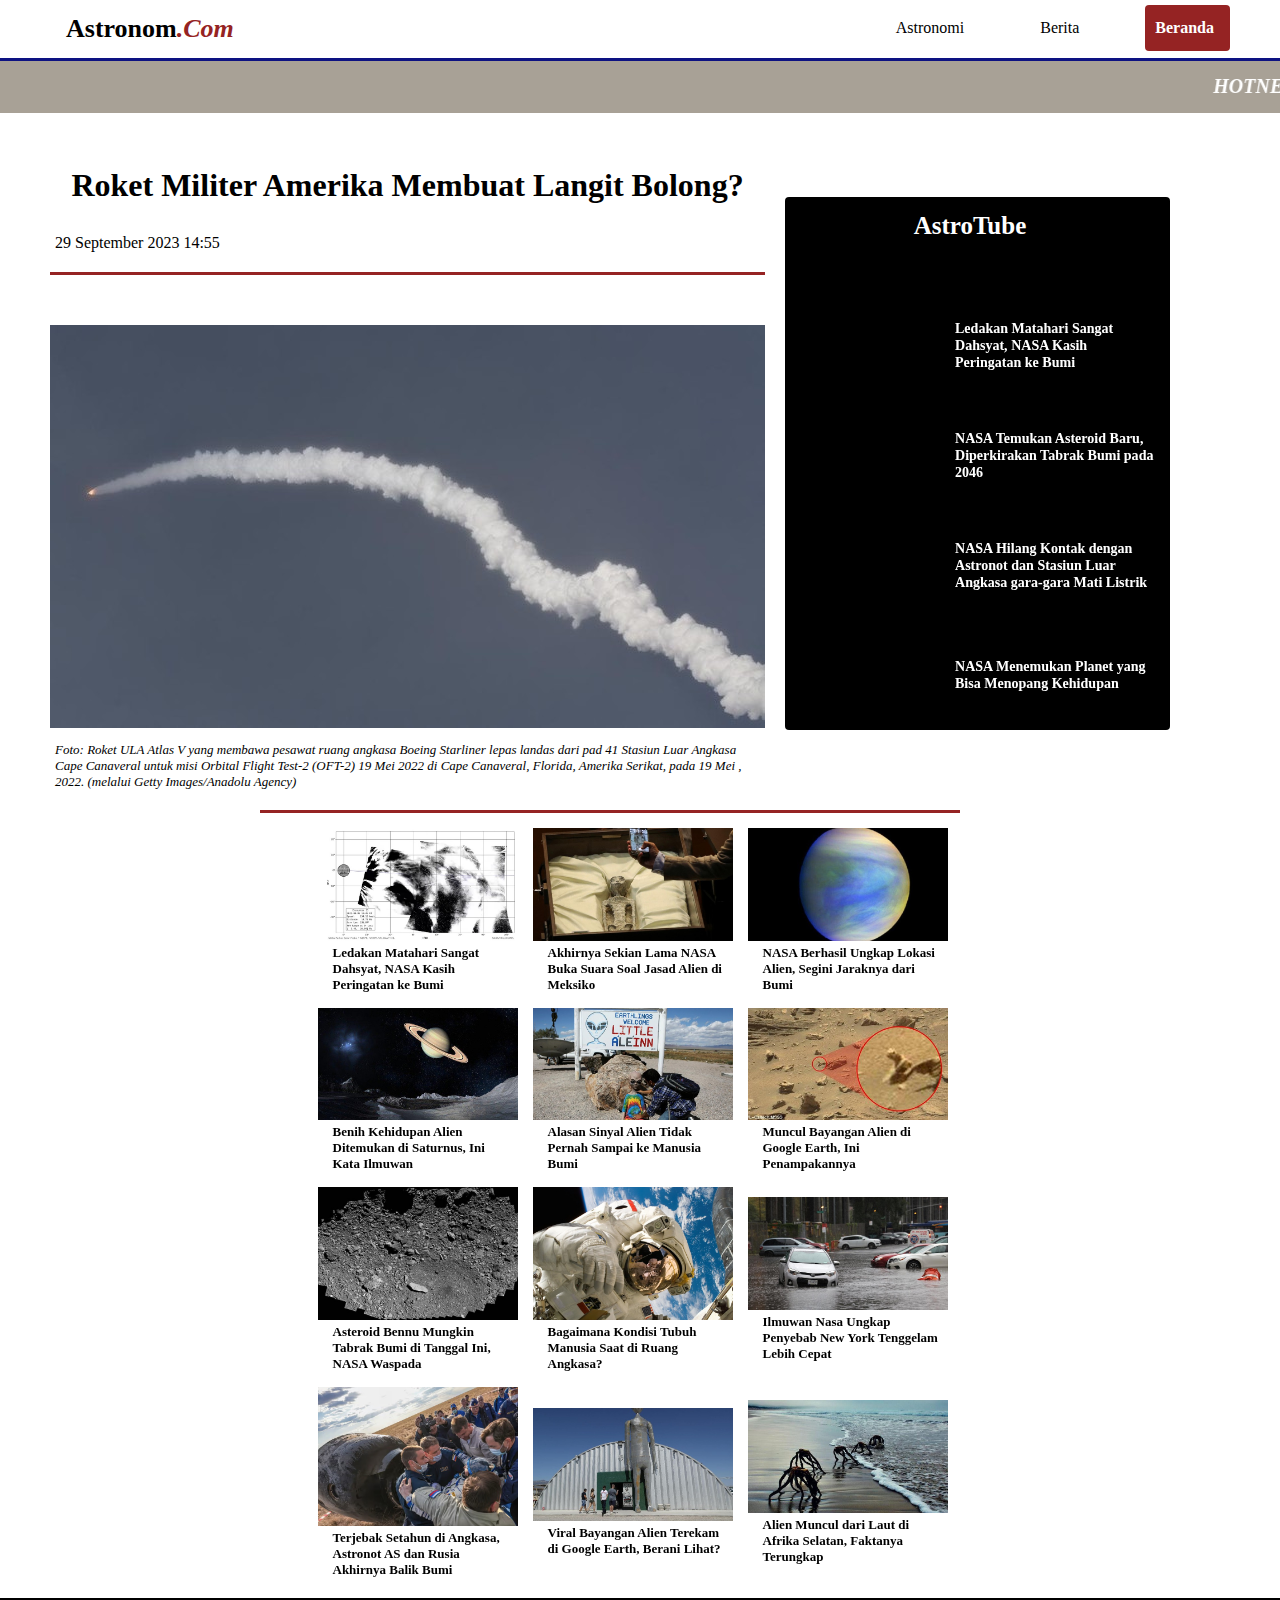
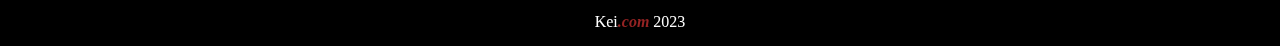
<file: index.html>
<!DOCTYPE html>
<html lang="en">
<head>
    <meta charset="UTF-8">
    <meta name="viewport" content="width=device-width, initial-scale=1.0">
    <title>Navbar Responsif</title>
    <link rel="stylesheet" type="text/css" href="style.css">
</head>
<body>
<!-- navbar -->

<div class="navbar">
    <div class="navbar-brand">
        <div class="first-name">Astronom<span style="color: #952323; font-style: italic;">.Com</span></div>
    </div>  
    <a href="#home" class="active">Beranda</a>
    <a href="news.html" class="btn">Berita</a>
    <a href="astronomi.html" class="btn">Astronomi</a>
</div>

<!-- akhir navbar -->

<!-- ticker -->

<marquee behavior="scroll" direction="left">
       <span style="font-weight: bold; font-size: 20px">HOTNEWS!!!</span> Penemuan Jasad Alien di Meksiko yang menggemparkan dunia??, Begini Kata NASA.
    </marquee>

<!-- akhir ticker -->

<!-- Branda -->
<div class="branda">
    <div class="content">
        <div class="judul">
            <h1>Roket Militer Amerika Membuat Langit Bolong?</h1>
            <p>29 September 2023 14:55</p>
        </div>
        <div class="img">
            <img src="img/nasa1.jpeg">
        </div>
        <div class="isi">
            <p>Foto:
            Roket ULA Atlas V yang membawa pesawat ruang angkasa Boeing Starliner lepas landas dari pad 41  Stasiun  Luar Angkasa Cape Canaveral untuk misi Orbital Flight Test-2 (OFT-2)  19 Mei 2022 di Cape Canaveral, Florida, Amerika Serikat, pada 19 Mei , 2022. (melalui Getty Images/Anadolu Agency)</p>
        </div>
    </div>
    <div class="sidebar">
        <div class="sidebar-judul">
            <h1>AstroTube</h1>
        </div>
        <div class="sidebar-body">
        <iframe width="150" height="90" src="https://www.youtube.com/embed/p0xG1pcDcSA?si=z_pBvuC6o4WVFaYq" title="YouTube video player" frameborder="0" allow="accelerometer; autoplay; clipboard-write; encrypted-media; gyroscope; picture-in-picture; web-share" allowfullscreen></iframe>
         <a href=""><h3>Ledakan Matahari Sangat Dahsyat, NASA Kasih Peringatan ke Bumi</h3></a>
    </div>
    <div class="sidebar-body">
        <iframe width="150" height="90" src="https://www.youtube.com/embed/7iKaOPW6u6k?si=1UO_0MMNFiYW4nfP" title="YouTube video player" frameborder="0" allow="accelerometer; autoplay; clipboard-write; encrypted-media; gyroscope; picture-in-picture; web-share" allowfullscreen></iframe>
         <a href=""><h3>NASA Temukan Asteroid Baru, Diperkirakan Tabrak Bumi pada 2046</h3></a>
    </div>
    <div class="sidebar-body">
        <iframe width="150" height="90" src="https://www.youtube.com/embed/udrESGKo9vg?si=usV_DkXKLk-iVSp9" title="YouTube video player" frameborder="0" allow="accelerometer; autoplay; clipboard-write; encrypted-media; gyroscope; picture-in-picture; web-share" allowfullscreen></iframe>
         <a href=""><h3>NASA Hilang Kontak dengan Astronot dan Stasiun Luar Angkasa gara-gara Mati Listrik</h3></a>
    </div>
     <div class="sidebar-body">
        <iframe width="150" height="90" src="https://www.youtube.com/embed/l1DwIcwObZI?si=c_0qi_jSpG2okS_z" title="YouTube video player" frameborder="0" allow="accelerometer; autoplay; clipboard-write; encrypted-media; gyroscope; picture-in-picture; web-share" allowfullscreen></iframe>
         <a href=""><h3>NASA Menemukan Planet yang Bisa Menopang Kehidupan</h3></a>
    </div>
    </div>
    </div>
</div>

<!-- akhir branda -->

<!-- lainya -->
<div class="lainya">
    <div class="card">
        <img src="img/nasa2.png">
        <div class="card-content">
         <a href="nasa1.html"><h3>Ledakan Matahari Sangat Dahsyat, NASA Kasih Peringatan ke Bumi</h3></a>
    </div>
    </div>
    <div class="card">
        <img src="img/nasa3.jpeg">
        <div class="card-content">
        <a href="nasa2.html"><h3>Akhirnya Sekian Lama NASA Buka Suara Soal Jasad Alien di Meksiko</h3></a>
    </div>
    </div>
    <div class="card">
        <img src="img/nasa4.png">
        <div class="card-content">
        <a href="nasa3.html"><h3>NASA Berhasil Ungkap Lokasi Alien, Segini Jaraknya dari Bumi</h3></a>
    </div>
    </div>
</div>
    <!-- baris 2 -->
    <div class="lainya">
    <div class="card">
        <img src="img/nasa5.jpeg">
        <div class="card-content">
         <a href="nasa4.html"><h3>Benih Kehidupan Alien Ditemukan di Saturnus, Ini Kata Ilmuwan</h3></a>
    </div>
    </div>
    <div class="card">
        <img src="img/nasa7.jpeg">
        <div class="card-content">
        <a href="nasa5.html"><h3>Alasan Sinyal Alien Tidak Pernah Sampai ke Manusia Bumi</h3></a>
    </div>
    </div>
    <div class="card">
        <img src="img/nasa6.jpeg">
        <div class="card-content">
        <a href="nasa6.html"><h3>Muncul Bayangan Alien di Google Earth, Ini Penampakannya</h3></a>
    </div>
    </div>
</div>

<!-- baris 3 -->
    <div class="lainya">
    <div class="card">
        <img src="img/nasa8.jpeg">
        <div class="card-content">
         <a href="nasa7.html"><h3>Asteroid Bennu Mungkin Tabrak Bumi di Tanggal Ini, NASA Waspada</h3></a>
    </div>
    </div>
    <div class="card">
        <img src="img/nasa9.jpg">
        <div class="card-content">
        <a href="nasa8.html"><h3>Bagaimana Kondisi Tubuh Manusia Saat di Ruang Angkasa?</h3></a>
    </div>
    </div>
    <div class="card">
        <img src="img/nasa10.jpeg">
        <div class="card-content">
        <a href="nasa9.html"><h3>Ilmuwan Nasa Ungkap Penyebab New York Tenggelam Lebih Cepat</h3></a>
    </div>
    </div>
</div>

<!-- baris 4 -->
<div class="lainya">
    <div class="card">
        <img src="img/nasa11.png">
        <div class="card-content">
         <a href="nasa10.html"><h3>Terjebak Setahun di Angkasa, Astronot AS dan Rusia Akhirnya Balik Bumi</h3></a>
    </div>
    </div>
    <div class="card">
        <img src="img/nasa12.jpeg">
        <div class="card-content">
        <a href="nasa11.html"><h3>Viral Bayangan Alien Terekam di Google Earth, Berani Lihat?</h3></a>
    </div>
    </div>
    <div class="card">
        <img src="img/nasa13.jpeg">
        <div class="card-content">
        <a href="nasa12.html"><h3>Alien Muncul dari Laut di Afrika Selatan, Faktanya Terungkap</h3></a>
    </div>
    </div>
</div>

<!-- foter -->


<div class="footer">
    <p>Kei<span style="color: #952323; font-style: italic; font-weight: bold">.com</span> 2023</p>
</div>
</body>
</html>
</file>
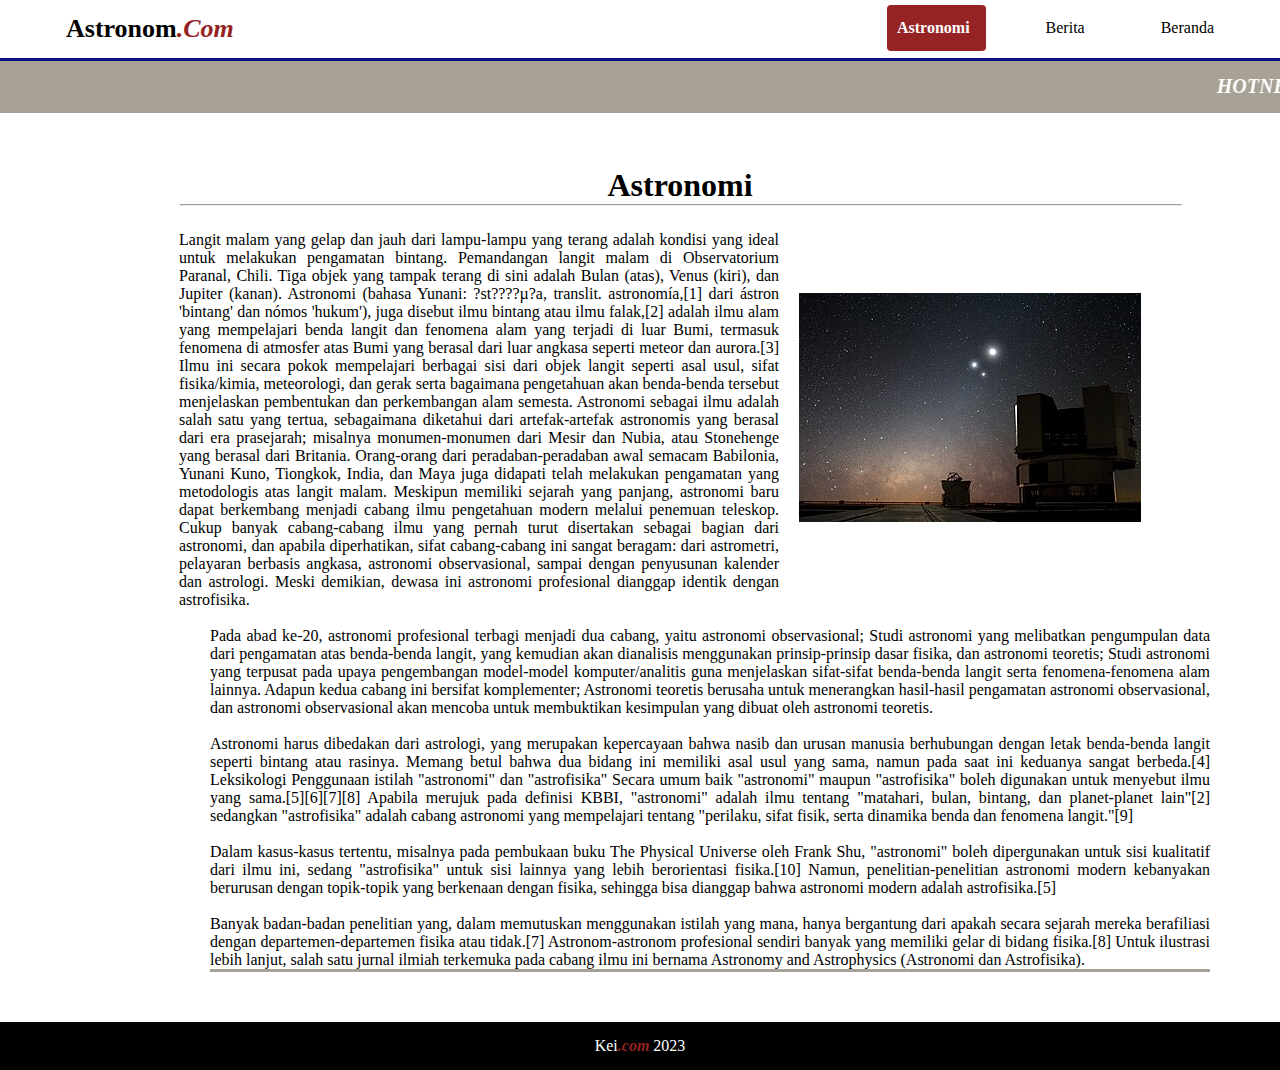
<file: astronomi.html>
<!DOCTYPE html>
<html>
<head>
	<title>Astronomi</title>
	<style type="text/css">
		        * {
            margin: 0px;
        }

        body {
            font-family: product sans;
        }
        /* Style dasar untuk navbar */
        .navbar-brand {
            float: left;
            font-size: 26px;
            color: black;
            text-align: center;
            padding: 14px 16px;
            text-decoration: none;
            margin-left: 50px;
            font-weight: bold;
            
        }
        .navbar {
            background-color: white;
            
            border-bottom: #0D1282 solid;
            position: fixed;
            width: 100%;
        }

        /* Style untuk tautan pada navbar */
        .navbar a {
            float: right;
            font-size: 16px;
            text-align: center;
            padding: 14px 16px;
            text-decoration: none;
            padding-left: 10px;
            margin-right: 50px;

        }

        /* Style untuk tautan navbar ketika hover */
        .btn {
            color: black;
            margin-top: 5px;
        }
        .btn:hover {
            background-color: #952323;
            color: white;
            font-weight: bold;
            border-radius: 4px;
        }

        /* Menampilkan tautan navbar secara vertical pada layar kecil */
        @media screen and (max-width: 600px) {
            .navbar a {
                float: none;
                display: block;
                text-align: left;
            }
        }

        .active {
            margin-top: 5px;
            background-color: #952323;
            font-weight: bold;
            border-radius: 4px;
            color: white;
        }

        marquee {
            background-color: #A8A196;
            color: white;
            padding: 15px;
            font-size: 16px;
            font-style: italic;
            margin-top: 60px;
        }

        .cont {
        	text-align: center;
        	margin-top: 50px;
        }

        .astronomi h1 {
        	margin-left: 80px;
        	
        }

        hr.astronomi {
        	width: 1000PX;
        	margin-left: 180px;
        }

        .astronomi-content {
        	display: flex;
        	justify-content: center;
        	align-items: center;
        	
        }
        .astronomi-content p {
        	text-align: justify;
        	margin-left: 40px;
        	width: 600px;
        	margin-top: 25px;
        }

        .astronomi-content img {
        	margin-left: 20px
        }

        .astronomi2-cont {
        	text-align: justify;
        	margin-left: 210px;
        	width: 1000px;
        	border-bottom: #A8A196 solid;
        	margin-bottom: 50px;
        }

                .footer {
            color: white;
            text-align: center;
            padding: 15px;
            background-color: black;
            margin-top: 20px;
        }
       
	</style>
</head>
<body>
<!-- navbar -->

<div class="navbar">
    <div class="navbar-brand">
        <div class="first-name">Astronom<span style="color: #952323; font-style: italic;">.Com</span></div>
    </div>  
    <a href="index.html" class="btn">Beranda</a>
    <a href="news.html" class="btn">Berita</a>
    <a href="astronomi.html" class="active">Astronomi</a>
</div>

<!-- akhir navbar -->

<!-- ticker -->

<marquee behavior="scroll" direction="left">
       <span style="font-weight: bold; font-size: 20px">HOTNEWS!!!</span> Penemuan Jasad Alien di Meksiko yang menggemparkan dunia??, Begini Kata NASA.
    </marquee>

<!-- akhir ticker -->

<!-- Astronomi -->
<center>
<div class="cont">
<div class="astronomi">
	<h1>Astronomi</h1>
	<hr class="astronomi">
	<div class="astronomi-content">
		<p>

Langit malam yang gelap dan jauh dari lampu-lampu yang terang adalah kondisi yang ideal untuk melakukan pengamatan bintang. Pemandangan langit malam di Observatorium Paranal, Chili. Tiga objek yang tampak terang di sini adalah Bulan (atas), Venus (kiri), dan Jupiter (kanan).
Astronomi (bahasa Yunani: ?st????µ?a, translit. astronomía,[1] dari ástron 'bintang' dan nómos 'hukum'), juga disebut ilmu bintang atau ilmu falak,[2] adalah ilmu alam yang mempelajari benda langit dan fenomena alam yang terjadi di luar Bumi, termasuk fenomena di atmosfer atas Bumi yang berasal dari luar angkasa seperti meteor dan aurora.[3] Ilmu ini secara pokok mempelajari berbagai sisi dari objek langit seperti asal usul, sifat fisika/kimia, meteorologi, dan gerak serta bagaimana pengetahuan akan benda-benda tersebut menjelaskan pembentukan dan perkembangan alam semesta.

Astronomi sebagai ilmu adalah salah satu yang tertua, sebagaimana diketahui dari artefak-artefak astronomis yang berasal dari era prasejarah; misalnya monumen-monumen dari Mesir dan Nubia, atau Stonehenge yang berasal dari Britania. Orang-orang dari peradaban-peradaban awal semacam Babilonia, Yunani Kuno, Tiongkok, India, dan Maya juga didapati telah melakukan pengamatan yang metodologis atas langit malam. Meskipun memiliki sejarah yang panjang, astronomi baru dapat berkembang menjadi cabang ilmu pengetahuan modern melalui penemuan teleskop.

Cukup banyak cabang-cabang ilmu yang pernah turut disertakan sebagai bagian dari astronomi, dan apabila diperhatikan, sifat cabang-cabang ini sangat beragam: dari astrometri, pelayaran berbasis angkasa, astronomi observasional, sampai dengan penyusunan kalender dan astrologi. Meski demikian, dewasa ini astronomi profesional dianggap identik dengan astrofisika.
</p>
<img src="img/astronomi1.jpg">
	</div>
	<br>
	<div class="astronomi2-cont">
		<p>
Pada abad ke-20, astronomi profesional terbagi menjadi dua cabang, yaitu astronomi observasional; Studi astronomi yang melibatkan pengumpulan data dari pengamatan atas benda-benda langit, yang kemudian akan dianalisis menggunakan prinsip-prinsip dasar fisika, dan astronomi teoretis; Studi astronomi yang terpusat pada upaya pengembangan model-model komputer/analitis guna menjelaskan sifat-sifat benda-benda langit serta fenomena-fenomena alam lainnya. Adapun kedua cabang ini bersifat komplementer; Astronomi teoretis berusaha untuk menerangkan hasil-hasil pengamatan astronomi observasional, dan astronomi observasional akan mencoba untuk membuktikan kesimpulan yang dibuat oleh astronomi teoretis.</p>
<br>
<p>Astronomi harus dibedakan dari astrologi, yang merupakan kepercayaan bahwa nasib dan urusan manusia berhubungan dengan letak benda-benda langit seperti bintang atau rasinya. Memang betul bahwa dua bidang ini memiliki asal usul yang sama, namun pada saat ini keduanya sangat berbeda.[4]

Leksikologi
Penggunaan istilah "astronomi" dan "astrofisika"
Secara umum baik "astronomi" maupun "astrofisika" boleh digunakan untuk menyebut ilmu yang sama.[5][6][7][8] Apabila merujuk pada definisi KBBI, "astronomi" adalah ilmu tentang "matahari, bulan, bintang, dan planet-planet lain"[2] sedangkan "astrofisika" adalah cabang astronomi yang mempelajari tentang "perilaku, sifat fisik, serta dinamika benda dan fenomena langit."[9]</p>
<br>
<p>Dalam kasus-kasus tertentu, misalnya pada pembukaan buku The Physical Universe oleh Frank Shu, "astronomi" boleh dipergunakan untuk sisi kualitatif dari ilmu ini, sedang "astrofisika" untuk sisi lainnya yang lebih berorientasi fisika.[10] Namun, penelitian-penelitian astronomi modern kebanyakan berurusan dengan topik-topik yang berkenaan dengan fisika, sehingga bisa dianggap bahwa astronomi modern adalah astrofisika.[5]</p><br>

<p>Banyak badan-badan penelitian yang, dalam memutuskan menggunakan istilah yang mana, hanya bergantung dari apakah secara sejarah mereka berafiliasi dengan departemen-departemen fisika atau tidak.[7] Astronom-astronom profesional sendiri banyak yang memiliki gelar di bidang fisika.[8] Untuk ilustrasi lebih lanjut, salah satu jurnal ilmiah terkemuka pada cabang ilmu ini bernama Astronomy and Astrophysics (Astronomi dan Astrofisika).
</p>
	</div>
</div>
</div>
</center>

<div class="footer">
    <p>Kei<span style="color: #952323; font-style: italic; font-weight: bold">.com</span> 2023</p>
</div>
</body>
</html>
</file>
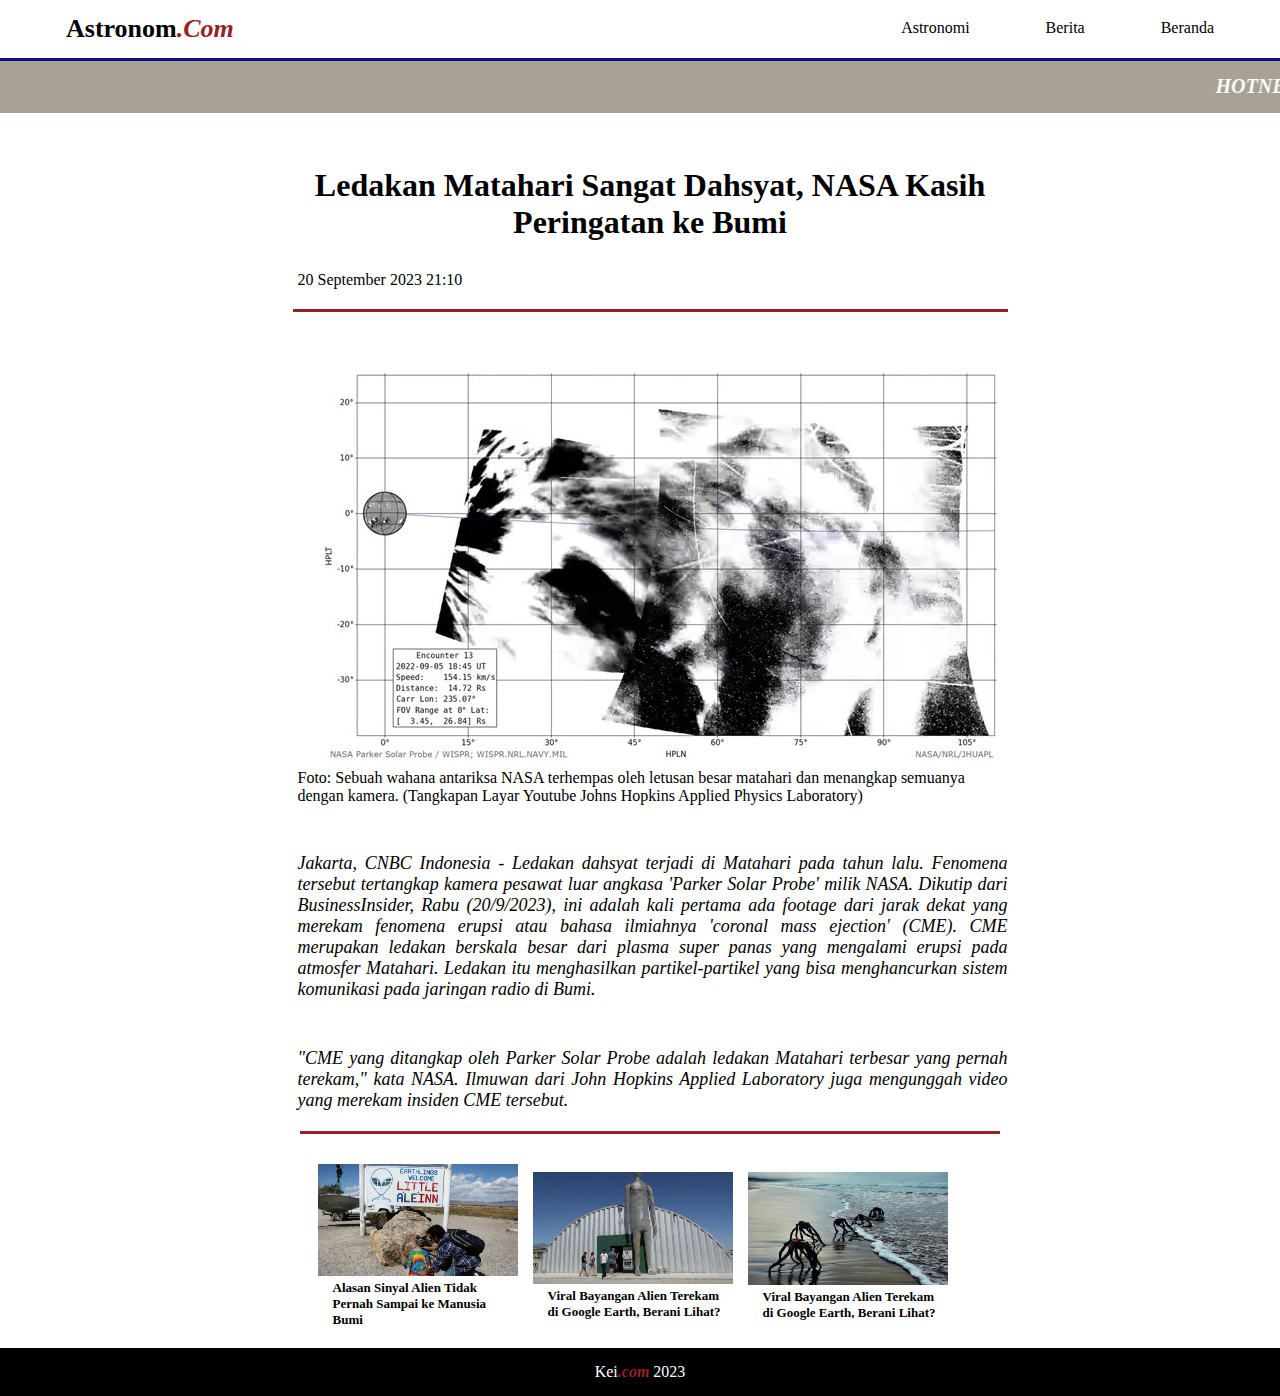
<file: nasa1.html>
<!DOCTYPE html>
<html>
<head>
	<title>Ledakan Matahari Sangat Dahsyat, NASA Kasih Peringatan ke Bumi</title>
	<style type="text/css">
		        * {
            margin: 0px;
        }

        body {
            font-family: product sans;
        }
        /* Style dasar untuk navbar */
        .navbar-brand {
            float: left;
            font-size: 26px;
            color: black;
            text-align: center;
            padding: 14px 16px;
            text-decoration: none;
            margin-left: 50px;
            font-weight: bold;
            
        }
        .navbar {
            background-color: white;
            
            border-bottom: #0D1282 solid;
            position: fixed;
            width: 100%;
        }

        /* Style untuk tautan pada navbar */
        .navbar a {
            float: right;
            font-size: 16px;
            text-align: center;
            padding: 14px 16px;
            text-decoration: none;
            padding-left: 10px;
            margin-right: 50px;

        }

        /* Style untuk tautan navbar ketika hover */
        .btn {
            color: black;
            margin-top: 5px;
        }
        .btn:hover {
            background-color: #952323;
            color: white;
            font-weight: bold;
            border-radius: 4px;
        }

        /* Menampilkan tautan navbar secara vertical pada layar kecil */
        @media screen and (max-width: 600px) {
            .navbar a {
                float: none;
                display: block;
                text-align: left;
            }
        }

        .active {
            margin-top: 5px;
            background-color: #952323;
            font-weight: bold;
            border-radius: 4px;
            color: white;
        }

        marquee {
            background-color: #A8A196;
            color: white;
            padding: 15px;
            font-size: 16px;
            font-style: italic;
            margin-top: 60px;
        }

        .container {
            display: flex;
            justify-content: center;
            align-items: center;
            text-align: center;
            width: 700px;
            margin-left: 300px;
            border-bottom: #952323 solid;
        }
        

        .cont-content {

        }

        .cont-judul {
            margin-bottom: 50px;
            border-bottom: #952323 solid;
        }

        .cont-content h1 {
            margin-top: 50px;
            margin-bottom: 30px;
        }

        .cont-content p {
            text-align: left;
            margin-left: 5px;
            margin-bottom: 20px;
        }

        .cont-isi p {
            font-style: italic;
            font-size: 18px;
            margin-top: 10px;
            text-align: justify;
        }

                .branda {
            display: flex;
            justify-content: center;
            align-items: center;
            text-align: center;
            width: 700px;
            margin-left: 220px;
            border-bottom: #952323 solid;
        }
        

        .content {

        }

        .judul {
            margin-bottom: 50px;
            border-bottom: #952323 solid;
        }

        .content h1 {
            margin-top: 50px;
            margin-bottom: 30px;
        }

        .content p {
            text-align: left;
            margin-left: 5px;
            margin-bottom: 20px;
        }

        .isi p {
            font-style: italic;
            font-size: 13px;
            margin-top: 10px;
        }



        .lainya {
            display: flex;
            justify-content: center;
            align-items: center;
            margin-top: 15px;
        }

        .card img{
            width: 200px;
            height: auto;
            margin-right: 15px;
        }
        .card-content a {
            text-decoration: none;
            color: black;
        }
        .card-content a h3 {
            
            width: 180px;
            font-size: 13px;
            margin-left: 15px;
        }

        .card-content a:hover {
            color: red;
        }
        
        .footer {
            color: white;
            text-align: center;
            padding: 15px;
            background-color: black;
            margin-top: 20px;
        }
	</style>
</head>
<body>
<!-- navbar -->

<div class="navbar">
    <div class="navbar-brand">
        <div class="first-name">Astronom<span style="color: #952323; font-style: italic;">.Com</span></div>
    </div>  
    <a href="index.html" class="btn">Beranda</a>
    <a href="news.html" class="btn">Berita</a>
    <a href="astronomi.html" class="btn">Astronomi</a>
</div>

<!-- akhir navbar -->

<!-- ticker -->

<marquee behavior="scroll" direction="left">
       <span style="font-weight: bold; font-size: 20px">HOTNEWS!!!</span> Penemuan Jasad Alien di Meksiko yang menggemparkan dunia??, Begini Kata NASA.
    </marquee>

<!-- akhir ticker -->

<!-- Branda -->
<div class="container">
    <div class="cont-content">
        <div class="cont-judul">
            <h1>Ledakan Matahari Sangat Dahsyat, NASA Kasih Peringatan ke Bumi</h1>
            <p>20 September 2023 21:10</p>
        </div>
        <div class="img">
            <img src="img/nasa2.png">
              <p>Foto: Sebuah wahana antariksa NASA terhempas oleh letusan besar matahari dan menangkap semuanya dengan kamera. (Tangkapan Layar Youtube Johns Hopkins Applied Physics Laboratory)</p>
            <br>

        </div>
        <div class="cont-isi">
         <p>
	Jakarta, CNBC Indonesia - Ledakan dahsyat terjadi di Matahari pada tahun lalu. Fenomena tersebut tertangkap kamera pesawat luar angkasa 'Parker Solar Probe' milik NASA.
	Dikutip dari BusinessInsider, Rabu (20/9/2023), ini adalah kali pertama ada footage dari jarak dekat yang merekam fenomena erupsi atau bahasa ilmiahnya 'coronal mass ejection' (CME).

	CME merupakan ledakan berskala besar dari plasma super panas yang mengalami erupsi pada atmosfer Matahari. Ledakan itu menghasilkan partikel-partikel yang bisa menghancurkan sistem komunikasi pada jaringan radio di Bumi.</p>
	<br>
	<p>"CME yang ditangkap oleh Parker Solar Probe adalah ledakan Matahari terbesar yang pernah terekam," kata NASA.

Ilmuwan dari John Hopkins Applied Laboratory juga mengunggah video yang merekam insiden CME tersebut.
</p>
        </div>
    </div>
 </div>


 <div class="lainya">
<div class="lainya">
    <div class="card">
        <img src="img/nasa7.jpeg">
        <div class="card-content">
        <a href=""><h3>Alasan Sinyal Alien Tidak Pernah Sampai ke Manusia Bumi</h3></a>
    </div>
    </div>
    <div class="card">
        <img src="img/nasa12.jpeg">
        <div class="card-content">
        <a href=""><h3>Viral Bayangan Alien Terekam di Google Earth, Berani Lihat?</h3></a>
    </div>
    </div>
    <div class="card">
        <img src="img/nasa13.jpeg">
        <div class="card-content">
        <a href=""><h3>Viral Bayangan Alien Terekam di Google Earth, Berani Lihat?</h3></a>
    </div>
    </div>
</div>
</div>

<div class="footer">
    <p>Kei<span style="color: #952323; font-style: italic; font-weight: bold">.com</span> 2023</p>
</div>
</body>
</html>
</file>
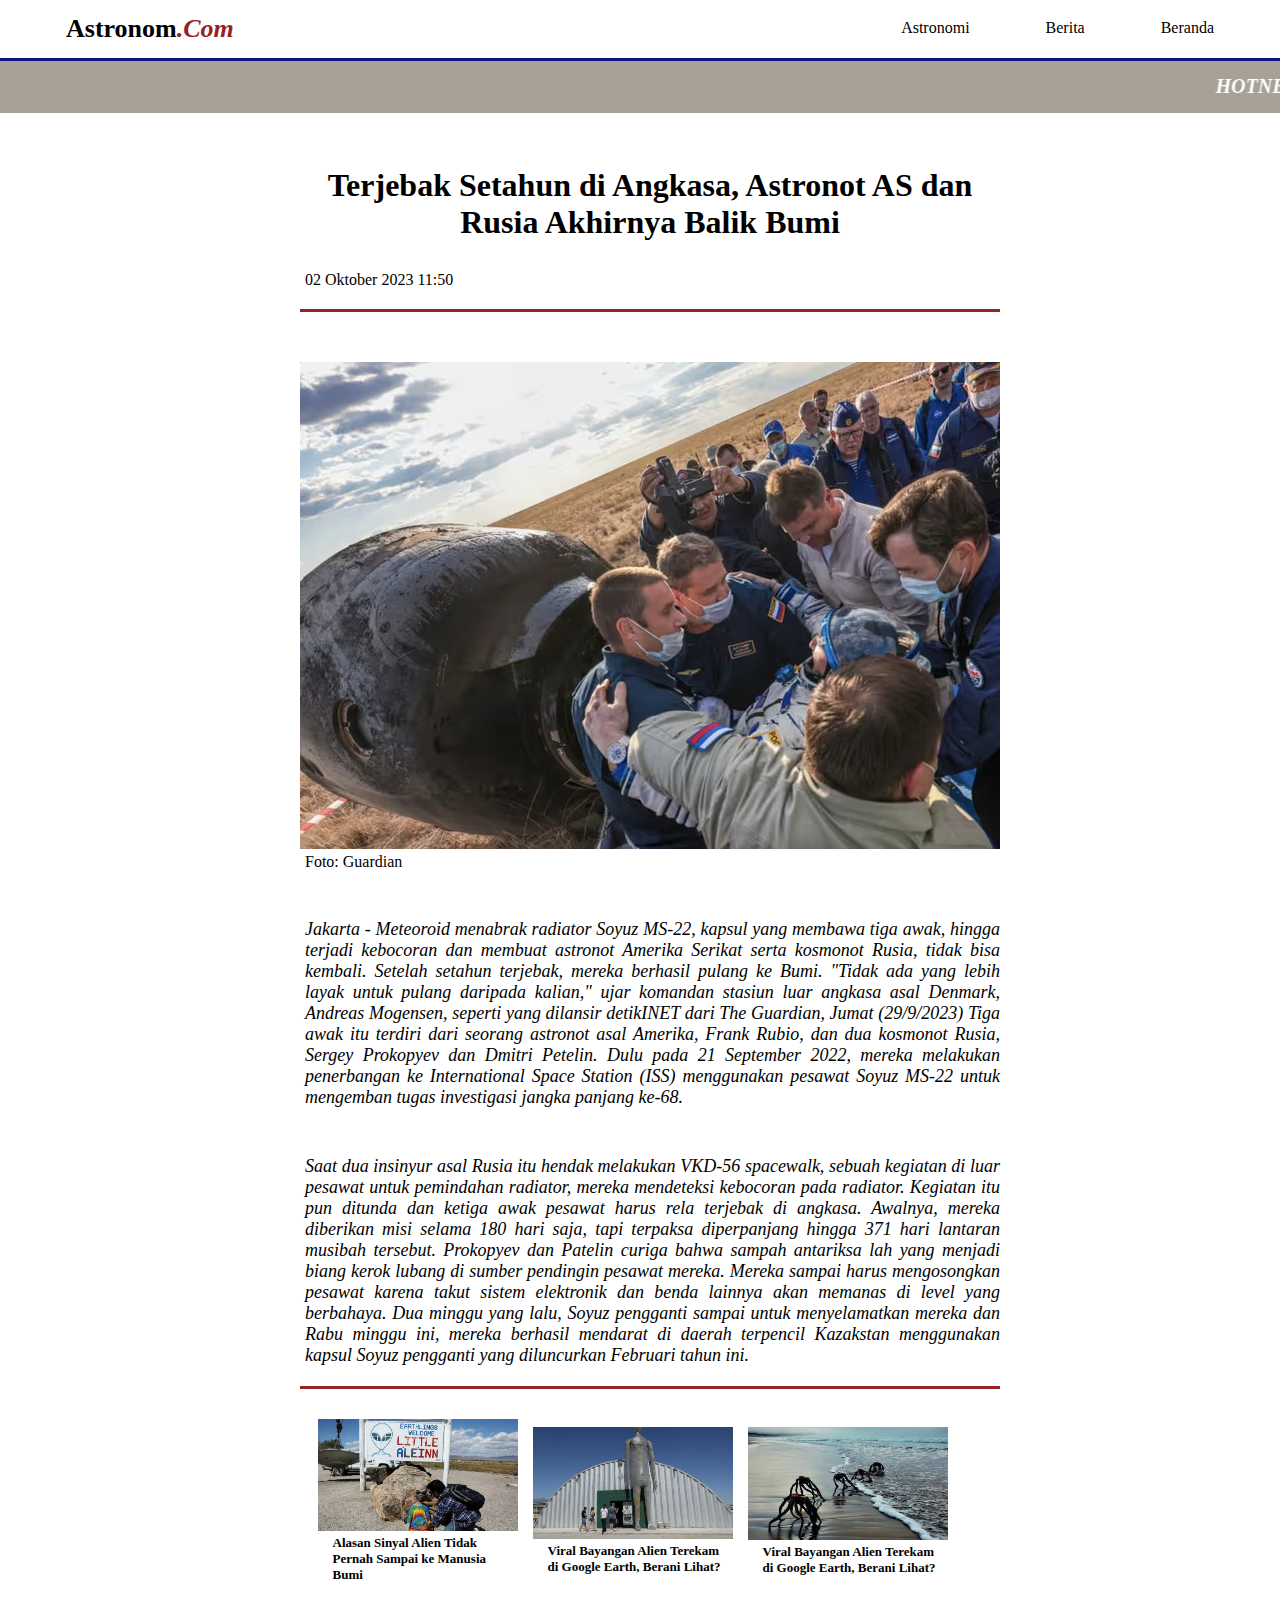
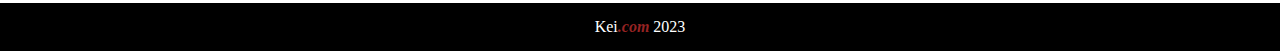
<file: nasa10.html>
<!DOCTYPE html>
<html>
<head>
	<title>Terjebak Setahun di Angkasa, Astronot AS dan Rusia Akhirnya Balik Bumi</title>
	<style type="text/css">
		        * {
            margin: 0px;
        }

        body {
            font-family: product sans;
        }
        /* Style dasar untuk navbar */
        .navbar-brand {
            float: left;
            font-size: 26px;
            color: black;
            text-align: center;
            padding: 14px 16px;
            text-decoration: none;
            margin-left: 50px;
            font-weight: bold;
            
        }
        .navbar {
            background-color: white;
            
            border-bottom: #0D1282 solid;
            position: fixed;
            width: 100%;
        }

        /* Style untuk tautan pada navbar */
        .navbar a {
            float: right;
            font-size: 16px;
            text-align: center;
            padding: 14px 16px;
            text-decoration: none;
            padding-left: 10px;
            margin-right: 50px;

        }

        /* Style untuk tautan navbar ketika hover */
        .btn {
            color: black;
            margin-top: 5px;
        }
        .btn:hover {
            background-color: #952323;
            color: white;
            font-weight: bold;
            border-radius: 4px;
        }

        /* Menampilkan tautan navbar secara vertical pada layar kecil */
        @media screen and (max-width: 600px) {
            .navbar a {
                float: none;
                display: block;
                text-align: left;
            }
        }

        .active {
            margin-top: 5px;
            background-color: #952323;
            font-weight: bold;
            border-radius: 4px;
            color: white;
        }

        marquee {
            background-color: #A8A196;
            color: white;
            padding: 15px;
            font-size: 16px;
            font-style: italic;
            margin-top: 60px;
        }

        .container {
            display: flex;
            justify-content: center;
            align-items: center;
            text-align: center;
            width: 700px;
            margin-left: 300px;
            border-bottom: #952323 solid;
        }
        

        .cont-content {

        }

        .cont-judul {
            margin-bottom: 50px;
            border-bottom: #952323 solid;
        }

        .cont-content h1 {
            margin-top: 50px;
            margin-bottom: 30px;
        }

        .cont-content p {
            text-align: left;
            margin-left: 5px;
            margin-bottom: 20px;
        }

        .cont-isi p {
            font-style: italic;
            font-size: 18px;
            margin-top: 10px;
            text-align: justify;
        }

                .branda {
            display: flex;
            justify-content: center;
            align-items: center;
            text-align: center;
            width: 700px;
            margin-left: 220px;
            border-bottom: #952323 solid;
        }
        

        .content {

        }

        .judul {
            margin-bottom: 50px;
            border-bottom: #952323 solid;
        }

        .content h1 {
            margin-top: 50px;
            margin-bottom: 30px;
        }

        .content p {
            text-align: left;
            margin-left: 5px;
            margin-bottom: 20px;
        }

        .isi p {
            font-style: italic;
            font-size: 13px;
            margin-top: 10px;
        }



        .lainya {
            display: flex;
            justify-content: center;
            align-items: center;
            margin-top: 15px;
        }

        .card img{
            width: 200px;
            height: auto;
            margin-right: 15px;
        }
        .card-content a {
            text-decoration: none;
            color: black;
        }
        .card-content a h3 {
            
            width: 180px;
            font-size: 13px;
            margin-left: 15px;
        }

        .card-content a:hover {
            color: red;
        }
        
        .footer {
            color: white;
            text-align: center;
            padding: 15px;
            background-color: black;
            margin-top: 20px;
        }
	</style>
</head>
<body>
<!-- navbar -->

<div class="navbar">
    <div class="navbar-brand">
        <div class="first-name">Astronom<span style="color: #952323; font-style: italic;">.Com</span></div>
    </div>  
    <a href="index.html" class="btn">Beranda</a>
    <a href="news.html" class="btn">Berita</a>
    <a href="astronomi.html" class="btn">Astronomi</a>
</div>

<!-- akhir navbar -->

<!-- ticker -->

<marquee behavior="scroll" direction="left">
       <span style="font-weight: bold; font-size: 20px">HOTNEWS!!!</span> Penemuan Jasad Alien di Meksiko yang menggemparkan dunia??, Begini Kata NASA.
    </marquee>

<!-- akhir ticker -->

<!-- Branda -->
<div class="container">
    <div class="cont-content">
        <div class="cont-judul">
            <h1>Terjebak Setahun di Angkasa, Astronot AS dan Rusia Akhirnya Balik Bumi</h1>
            <p>02 Oktober 2023 11:50</p>
        </div>
        <div class="img">
            <img src="img/nasa11.png">
              <p>Foto: Guardian</p>
            <br>

        </div>
        <div class="cont-isi">
         <p>


Jakarta - Meteoroid menabrak radiator Soyuz MS-22, kapsul yang membawa tiga awak, hingga terjadi kebocoran dan membuat astronot Amerika Serikat serta kosmonot Rusia, tidak bisa kembali. Setelah setahun terjebak, mereka berhasil pulang ke Bumi.
"Tidak ada yang lebih layak untuk pulang daripada kalian," ujar komandan stasiun luar angkasa asal Denmark, Andreas Mogensen, seperti yang dilansir detikINET dari The Guardian, Jumat (29/9/2023)

Tiga awak itu terdiri dari seorang astronot asal Amerika, Frank Rubio, dan dua kosmonot Rusia, Sergey Prokopyev dan Dmitri Petelin. Dulu pada 21 September 2022, mereka melakukan penerbangan ke International Space Station (ISS) menggunakan pesawat Soyuz MS-22 untuk mengemban tugas investigasi jangka panjang ke-68.</p>
	<br>
	<p>
Saat dua insinyur asal Rusia itu hendak melakukan VKD-56 spacewalk, sebuah kegiatan di luar pesawat untuk pemindahan radiator, mereka mendeteksi kebocoran pada radiator.

Kegiatan itu pun ditunda dan ketiga awak pesawat harus rela terjebak di angkasa. Awalnya, mereka diberikan misi selama 180 hari saja, tapi terpaksa diperpanjang hingga 371 hari lantaran musibah tersebut.

Prokopyev dan Patelin curiga bahwa sampah antariksa lah yang menjadi biang kerok lubang di sumber pendingin pesawat mereka. Mereka sampai harus mengosongkan pesawat karena takut sistem elektronik dan benda lainnya akan memanas di level yang berbahaya.

Dua minggu yang lalu, Soyuz pengganti sampai untuk menyelamatkan mereka dan Rabu minggu ini, mereka berhasil mendarat di daerah terpencil Kazakstan menggunakan kapsul Soyuz pengganti yang diluncurkan Februari tahun ini.
</p>
        </div>
    </div>
 </div>


 <div class="lainya">
<div class="lainya">
    <div class="card">
        <img src="img/nasa7.jpeg">
        <div class="card-content">
        <a href=""><h3>Alasan Sinyal Alien Tidak Pernah Sampai ke Manusia Bumi</h3></a>
    </div>
    </div>
    <div class="card">
        <img src="img/nasa12.jpeg">
        <div class="card-content">
        <a href=""><h3>Viral Bayangan Alien Terekam di Google Earth, Berani Lihat?</h3></a>
    </div>
    </div>
    <div class="card">
        <img src="img/nasa13.jpeg">
        <div class="card-content">
        <a href=""><h3>Viral Bayangan Alien Terekam di Google Earth, Berani Lihat?</h3></a>
    </div>
    </div>
</div>
</div>

<div class="footer">
    <p>Kei<span style="color: #952323; font-style: italic; font-weight: bold">.com</span> 2023</p>
</div>
</body>
</html>
</file>
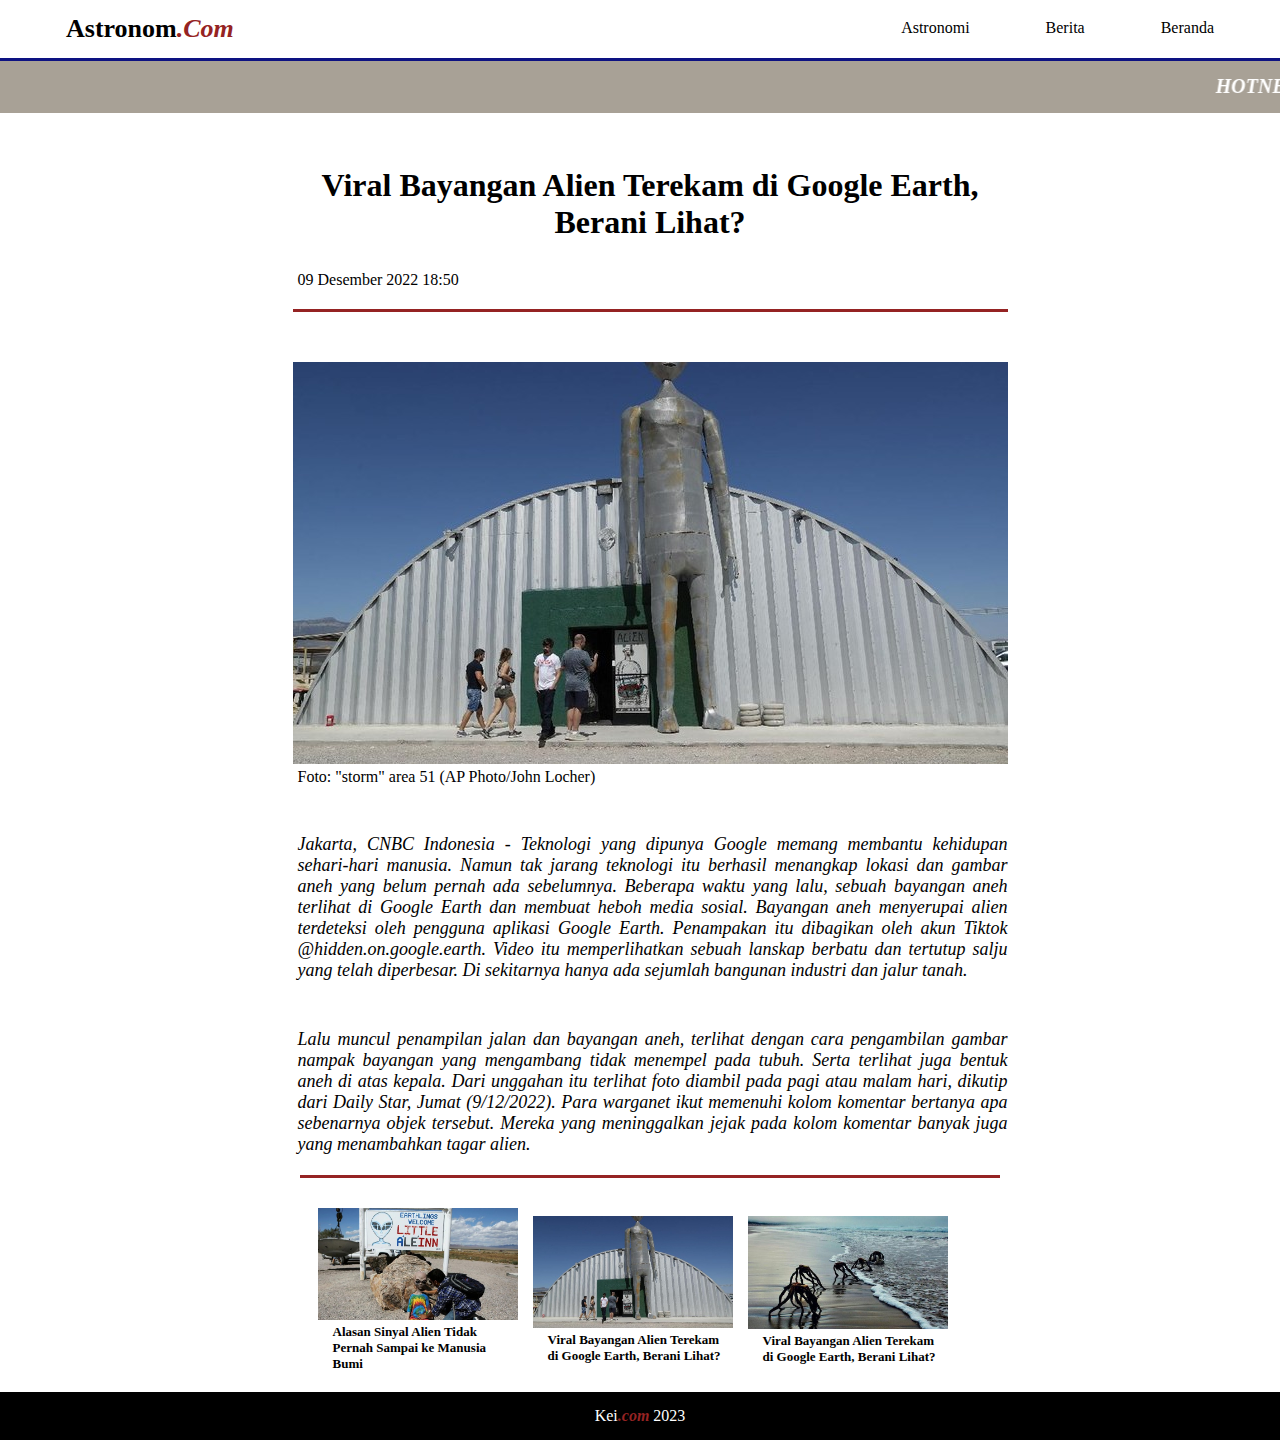
<file: nasa11.html>
<!DOCTYPE html>
<html>
<head>
	<title>Viral Bayangan Alien Terekam di Google Earth, Berani Lihat?</title>
	<style type="text/css">
		        * {
            margin: 0px;
        }

        body {
            font-family: product sans;
        }
        /* Style dasar untuk navbar */
        .navbar-brand {
            float: left;
            font-size: 26px;
            color: black;
            text-align: center;
            padding: 14px 16px;
            text-decoration: none;
            margin-left: 50px;
            font-weight: bold;
            
        }
        .navbar {
            background-color: white;
            
            border-bottom: #0D1282 solid;
            position: fixed;
            width: 100%;
        }

        /* Style untuk tautan pada navbar */
        .navbar a {
            float: right;
            font-size: 16px;
            text-align: center;
            padding: 14px 16px;
            text-decoration: none;
            padding-left: 10px;
            margin-right: 50px;

        }

        /* Style untuk tautan navbar ketika hover */
        .btn {
            color: black;
            margin-top: 5px;
        }
        .btn:hover {
            background-color: #952323;
            color: white;
            font-weight: bold;
            border-radius: 4px;
        }

        /* Menampilkan tautan navbar secara vertical pada layar kecil */
        @media screen and (max-width: 600px) {
            .navbar a {
                float: none;
                display: block;
                text-align: left;
            }
        }

        .active {
            margin-top: 5px;
            background-color: #952323;
            font-weight: bold;
            border-radius: 4px;
            color: white;
        }

        marquee {
            background-color: #A8A196;
            color: white;
            padding: 15px;
            font-size: 16px;
            font-style: italic;
            margin-top: 60px;
        }

        .container {
            display: flex;
            justify-content: center;
            align-items: center;
            text-align: center;
            width: 700px;
            margin-left: 300px;
            border-bottom: #952323 solid;
        }
        

        .cont-content {

        }

        .cont-judul {
            margin-bottom: 50px;
            border-bottom: #952323 solid;
        }

        .cont-content h1 {
            margin-top: 50px;
            margin-bottom: 30px;
        }

        .cont-content p {
            text-align: left;
            margin-left: 5px;
            margin-bottom: 20px;
        }

        .cont-isi p {
            font-style: italic;
            font-size: 18px;
            margin-top: 10px;
            text-align: justify;
        }

                .branda {
            display: flex;
            justify-content: center;
            align-items: center;
            text-align: center;
            width: 700px;
            margin-left: 220px;
            border-bottom: #952323 solid;
        }
        

        .content {

        }

        .judul {
            margin-bottom: 50px;
            border-bottom: #952323 solid;
        }

        .content h1 {
            margin-top: 50px;
            margin-bottom: 30px;
        }

        .content p {
            text-align: left;
            margin-left: 5px;
            margin-bottom: 20px;
        }

        .isi p {
            font-style: italic;
            font-size: 13px;
            margin-top: 10px;
        }



        .lainya {
            display: flex;
            justify-content: center;
            align-items: center;
            margin-top: 15px;
        }

        .card img{
            width: 200px;
            height: auto;
            margin-right: 15px;
        }
        .card-content a {
            text-decoration: none;
            color: black;
        }
        .card-content a h3 {
            
            width: 180px;
            font-size: 13px;
            margin-left: 15px;
        }

        .card-content a:hover {
            color: red;
        }
        
        .footer {
            color: white;
            text-align: center;
            padding: 15px;
            background-color: black;
            margin-top: 20px;
        }
	</style>
</head>
<body>
<!-- navbar -->

<div class="navbar">
    <div class="navbar-brand">
        <div class="first-name">Astronom<span style="color: #952323; font-style: italic;">.Com</span></div>
    </div>  
    <a href="index.html" class="btn">Beranda</a>
    <a href="news.html" class="btn">Berita</a>
    <a href="astronomi.html" class="btn">Astronomi</a>
</div>

<!-- akhir navbar -->

<!-- ticker -->

<marquee behavior="scroll" direction="left">
       <span style="font-weight: bold; font-size: 20px">HOTNEWS!!!</span> Penemuan Jasad Alien di Meksiko yang menggemparkan dunia??, Begini Kata NASA.
    </marquee>

<!-- akhir ticker -->

<!-- Branda -->
<div class="container">
    <div class="cont-content">
        <div class="cont-judul">
            <h1>Viral Bayangan Alien Terekam di Google Earth, Berani Lihat?</h1>
            <p>09 Desember 2022 18:50</p>
        </div>
        <div class="img">
            <img src="img/nasa12.jpeg">
              <p>Foto: "storm" area 51 (AP Photo/John Locher)</p>
            <br>

        </div>
        <div class="cont-isi">
         <p>Jakarta, CNBC Indonesia - Teknologi yang dipunya Google memang membantu kehidupan sehari-hari manusia. Namun tak jarang teknologi itu berhasil menangkap lokasi dan gambar aneh yang belum pernah ada sebelumnya.
Beberapa waktu yang lalu, sebuah bayangan aneh terlihat di Google Earth dan membuat heboh media sosial.

Bayangan aneh menyerupai alien terdeteksi oleh pengguna aplikasi Google Earth. Penampakan itu dibagikan oleh akun Tiktok @hidden.on.google.earth.

Video itu memperlihatkan sebuah lanskap berbatu dan tertutup salju yang telah diperbesar. Di sekitarnya hanya ada sejumlah bangunan industri dan jalur tanah.</p>
	<br>
	<p>Lalu muncul penampilan jalan dan bayangan aneh, terlihat dengan cara pengambilan gambar nampak bayangan yang mengambang tidak menempel pada tubuh. Serta terlihat juga bentuk aneh di atas kepala.

Dari unggahan itu terlihat foto diambil pada pagi atau malam hari, dikutip dari Daily Star, Jumat (9/12/2022).

Para warganet ikut memenuhi kolom komentar bertanya apa sebenarnya objek tersebut. Mereka yang meninggalkan jejak pada kolom komentar banyak juga yang menambahkan tagar alien.
</p>
        </div>
    </div>
 </div>


 <div class="lainya">
<div class="lainya">
    <div class="card">
        <img src="img/nasa7.jpeg">
        <div class="card-content">
        <a href=""><h3>Alasan Sinyal Alien Tidak Pernah Sampai ke Manusia Bumi</h3></a>
    </div>
    </div>
    <div class="card">
        <img src="img/nasa12.jpeg">
        <div class="card-content">
        <a href=""><h3>Viral Bayangan Alien Terekam di Google Earth, Berani Lihat?</h3></a>
    </div>
    </div>
    <div class="card">
        <img src="img/nasa13.jpeg">
        <div class="card-content">
        <a href=""><h3>Viral Bayangan Alien Terekam di Google Earth, Berani Lihat?</h3></a>
    </div>
    </div>
</div>
</div>

<div class="footer">
    <p>Kei<span style="color: #952323; font-style: italic; font-weight: bold">.com</span> 2023</p>
</div>
</body>
</html>
</file>
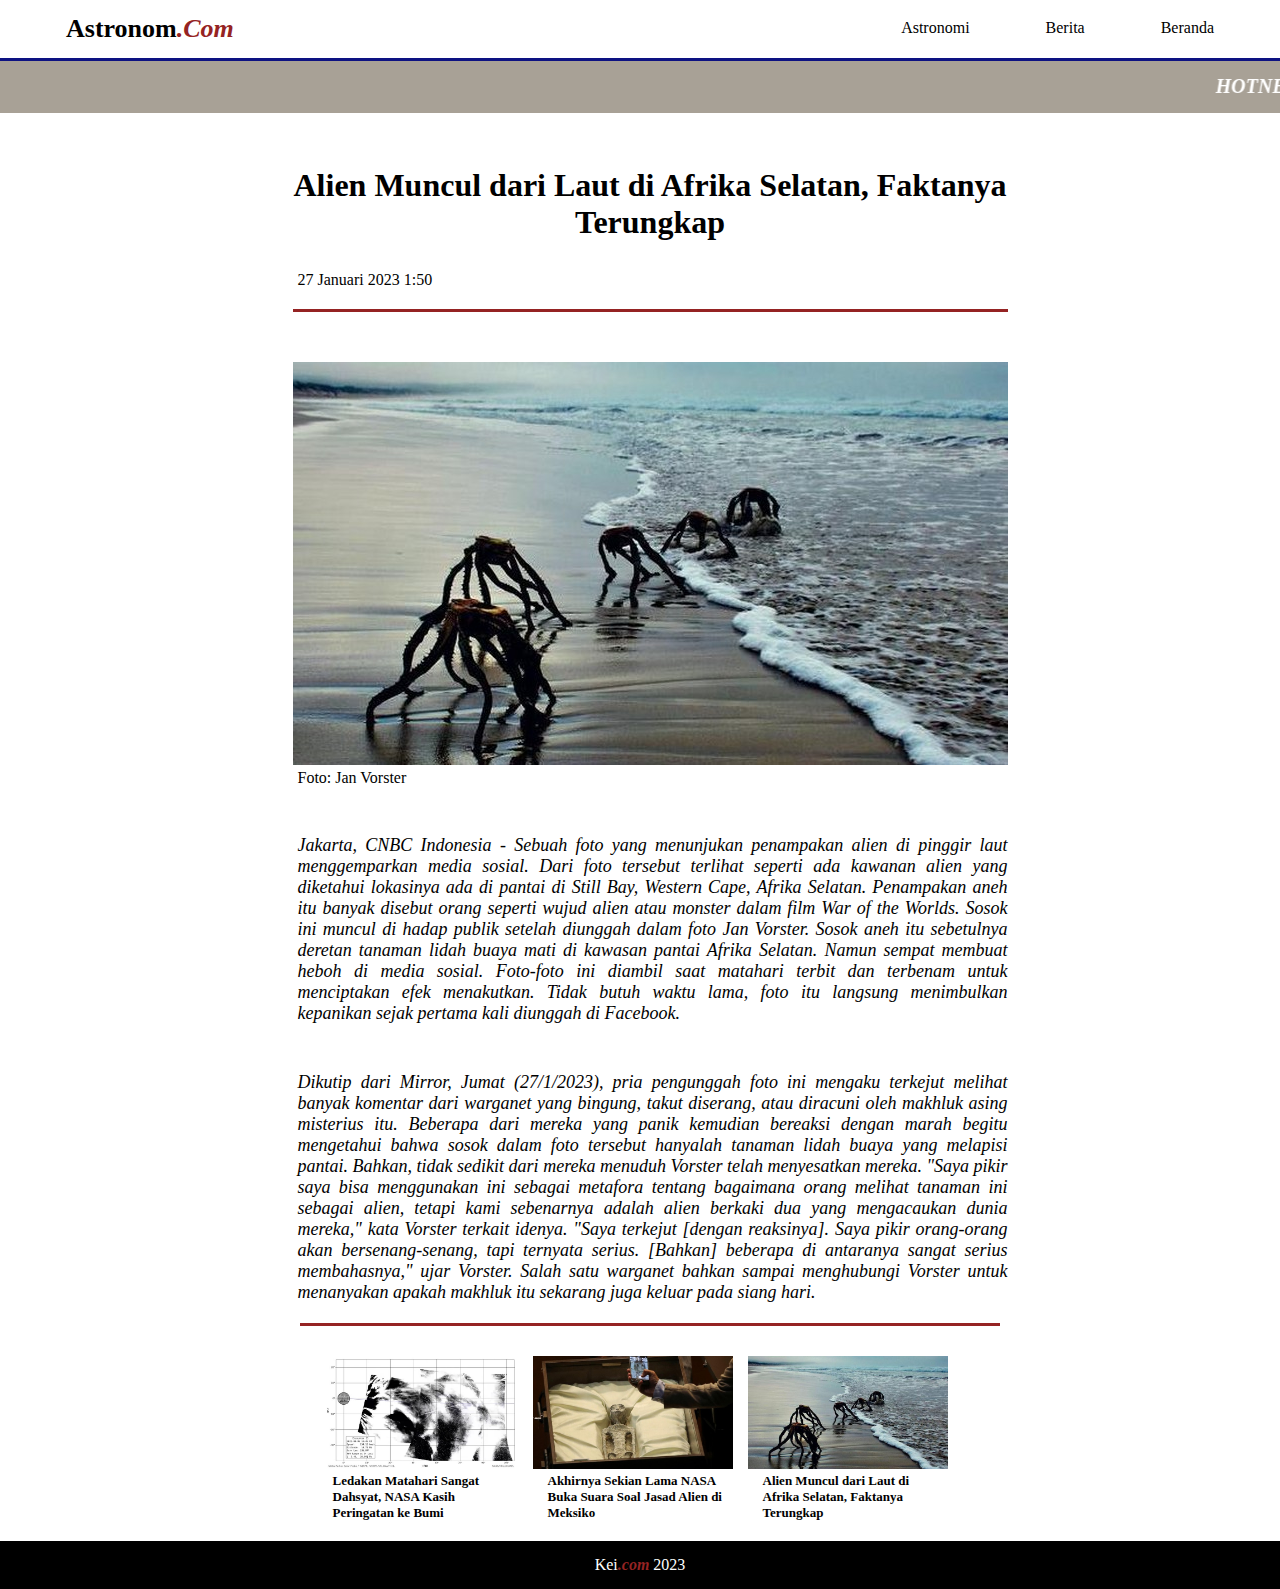
<file: nasa12.html>
<!DOCTYPE html>
<html>
<head>
	<title>Alien Muncul dari Laut di Afrika Selatan, Faktanya Terungkap</title>
	<style type="text/css">
		        * {
            margin: 0px;
        }

        body {
            font-family: product sans;
        }
        /* Style dasar untuk navbar */
        .navbar-brand {
            float: left;
            font-size: 26px;
            color: black;
            text-align: center;
            padding: 14px 16px;
            text-decoration: none;
            margin-left: 50px;
            font-weight: bold;
            
        }
        .navbar {
            background-color: white;
            
            border-bottom: #0D1282 solid;
            position: fixed;
            width: 100%;
        }

        /* Style untuk tautan pada navbar */
        .navbar a {
            float: right;
            font-size: 16px;
            text-align: center;
            padding: 14px 16px;
            text-decoration: none;
            padding-left: 10px;
            margin-right: 50px;

        }

        /* Style untuk tautan navbar ketika hover */
        .btn {
            color: black;
            margin-top: 5px;
        }
        .btn:hover {
            background-color: #952323;
            color: white;
            font-weight: bold;
            border-radius: 4px;
        }

        /* Menampilkan tautan navbar secara vertical pada layar kecil */
        @media screen and (max-width: 600px) {
            .navbar a {
                float: none;
                display: block;
                text-align: left;
            }
        }

        .active {
            margin-top: 5px;
            background-color: #952323;
            font-weight: bold;
            border-radius: 4px;
            color: white;
        }

        marquee {
            background-color: #A8A196;
            color: white;
            padding: 15px;
            font-size: 16px;
            font-style: italic;
            margin-top: 60px;
        }

        .container {
            display: flex;
            justify-content: center;
            align-items: center;
            text-align: center;
            width: 700px;
            margin-left: 300px;
            border-bottom: #952323 solid;
        }
        

        .cont-content {

        }

        .cont-judul {
            margin-bottom: 50px;
            border-bottom: #952323 solid;
        }

        .cont-content h1 {
            margin-top: 50px;
            margin-bottom: 30px;
        }

        .cont-content p {
            text-align: left;
            margin-left: 5px;
            margin-bottom: 20px;
        }

        .cont-isi p {
            font-style: italic;
            font-size: 18px;
            margin-top: 10px;
            text-align: justify;
        }

                .branda {
            display: flex;
            justify-content: center;
            align-items: center;
            text-align: center;
            width: 700px;
            margin-left: 220px;
            border-bottom: #952323 solid;
        }
        

        .content {

        }

        .judul {
            margin-bottom: 50px;
            border-bottom: #952323 solid;
        }

        .content h1 {
            margin-top: 50px;
            margin-bottom: 30px;
        }

        .content p {
            text-align: left;
            margin-left: 5px;
            margin-bottom: 20px;
        }

        .isi p {
            font-style: italic;
            font-size: 13px;
            margin-top: 10px;
        }



        .lainya {
            display: flex;
            justify-content: center;
            align-items: center;
            margin-top: 15px;
        }

        .card img{
            width: 200px;
            height: auto;
            margin-right: 15px;
        }
        .card-content a {
            text-decoration: none;
            color: black;
        }
        .card-content a h3 {
            
            width: 180px;
            font-size: 13px;
            margin-left: 15px;
        }

        .card-content a:hover {
            color: red;
        }
        
        .footer {
            color: white;
            text-align: center;
            padding: 15px;
            background-color: black;
            margin-top: 20px;
        }
	</style>
</head>
<body>
<!-- navbar -->

<div class="navbar">
    <div class="navbar-brand">
        <div class="first-name">Astronom<span style="color: #952323; font-style: italic;">.Com</span></div>
    </div>  
    <a href="index.html" class="btn">Beranda</a>
    <a href="news.html" class="btn">Berita</a>
    <a href="astronomi.html" class="btn">Astronomi</a>
</div>

<!-- akhir navbar -->

<!-- ticker -->

<marquee behavior="scroll" direction="left">
       <span style="font-weight: bold; font-size: 20px">HOTNEWS!!!</span> Penemuan Jasad Alien di Meksiko yang menggemparkan dunia??, Begini Kata NASA.
    </marquee>

<!-- akhir ticker -->

<!-- Branda -->
<div class="container">
    <div class="cont-content">
        <div class="cont-judul">
            <h1>Alien Muncul dari Laut di Afrika Selatan, Faktanya Terungkap</h1>
            <p>27 Januari 2023 1:50</p>
        </div>
        <div class="img">
            <img src="img/nasa13.jpeg">
              <p>Foto: Jan Vorster</p>
            <br>

        </div>
        <div class="cont-isi">
         <p>Jakarta, CNBC Indonesia - Sebuah foto yang menunjukan penampakan alien di pinggir laut menggemparkan media sosial. Dari foto tersebut terlihat seperti ada kawanan alien yang diketahui lokasinya ada di pantai di Still Bay, Western Cape, Afrika Selatan.
Penampakan aneh itu banyak disebut orang seperti wujud alien atau monster dalam film War of the Worlds.

Sosok ini muncul di hadap publik setelah diunggah dalam foto Jan Vorster. Sosok aneh itu sebetulnya deretan tanaman lidah buaya mati di kawasan pantai Afrika Selatan. Namun sempat membuat heboh di media sosial.

Foto-foto ini diambil saat matahari terbit dan terbenam untuk menciptakan efek menakutkan. Tidak butuh waktu lama, foto itu langsung menimbulkan kepanikan sejak pertama kali diunggah di Facebook.</p>
	<br>
	<p>Dikutip dari Mirror, Jumat (27/1/2023), pria pengunggah foto ini mengaku terkejut melihat banyak komentar dari warganet yang bingung, takut diserang, atau diracuni oleh makhluk asing misterius itu.

Beberapa dari mereka yang panik kemudian bereaksi dengan marah begitu mengetahui bahwa sosok dalam foto tersebut hanyalah tanaman lidah buaya yang melapisi pantai. Bahkan, tidak sedikit dari mereka menuduh Vorster telah menyesatkan mereka.

"Saya pikir saya bisa menggunakan ini sebagai metafora tentang bagaimana orang melihat tanaman ini sebagai alien, tetapi kami sebenarnya adalah alien berkaki dua yang mengacaukan dunia mereka," kata Vorster terkait idenya.

"Saya terkejut [dengan reaksinya]. Saya pikir orang-orang akan bersenang-senang, tapi ternyata serius. [Bahkan] beberapa di antaranya sangat serius membahasnya," ujar Vorster.

Salah satu warganet bahkan sampai menghubungi Vorster untuk menanyakan apakah makhluk itu sekarang juga keluar pada siang hari.
</p>
        </div>
    </div>
 </div>


 <div class="lainya">
<div class="lainya">
     <div class="card">
        <img src="img/nasa2.png">
        <div class="card-content">
         <a href="nasa1.html"><h3>Ledakan Matahari Sangat Dahsyat, NASA Kasih Peringatan ke Bumi</h3></a>
    </div>
    </div>
    <div class="card">
        <img src="img/nasa3.jpeg">
        <div class="card-content">
        <a href="nasa2.html"><h3>Akhirnya Sekian Lama NASA Buka Suara Soal Jasad Alien di Meksiko</h3></a>
    </div>
    </div>
<div class="card">
        <img src="img/nasa13.jpeg">
        <div class="card-content">
        <a href="nasa12.html"><h3>Alien Muncul dari Laut di Afrika Selatan, Faktanya Terungkap</h3></a>
    </div>
    </div>
</div>
</div>

<div class="footer">
    <p>Kei<span style="color: #952323; font-style: italic; font-weight: bold">.com</span> 2023</p>
</div>
</body>
</html>
</file>
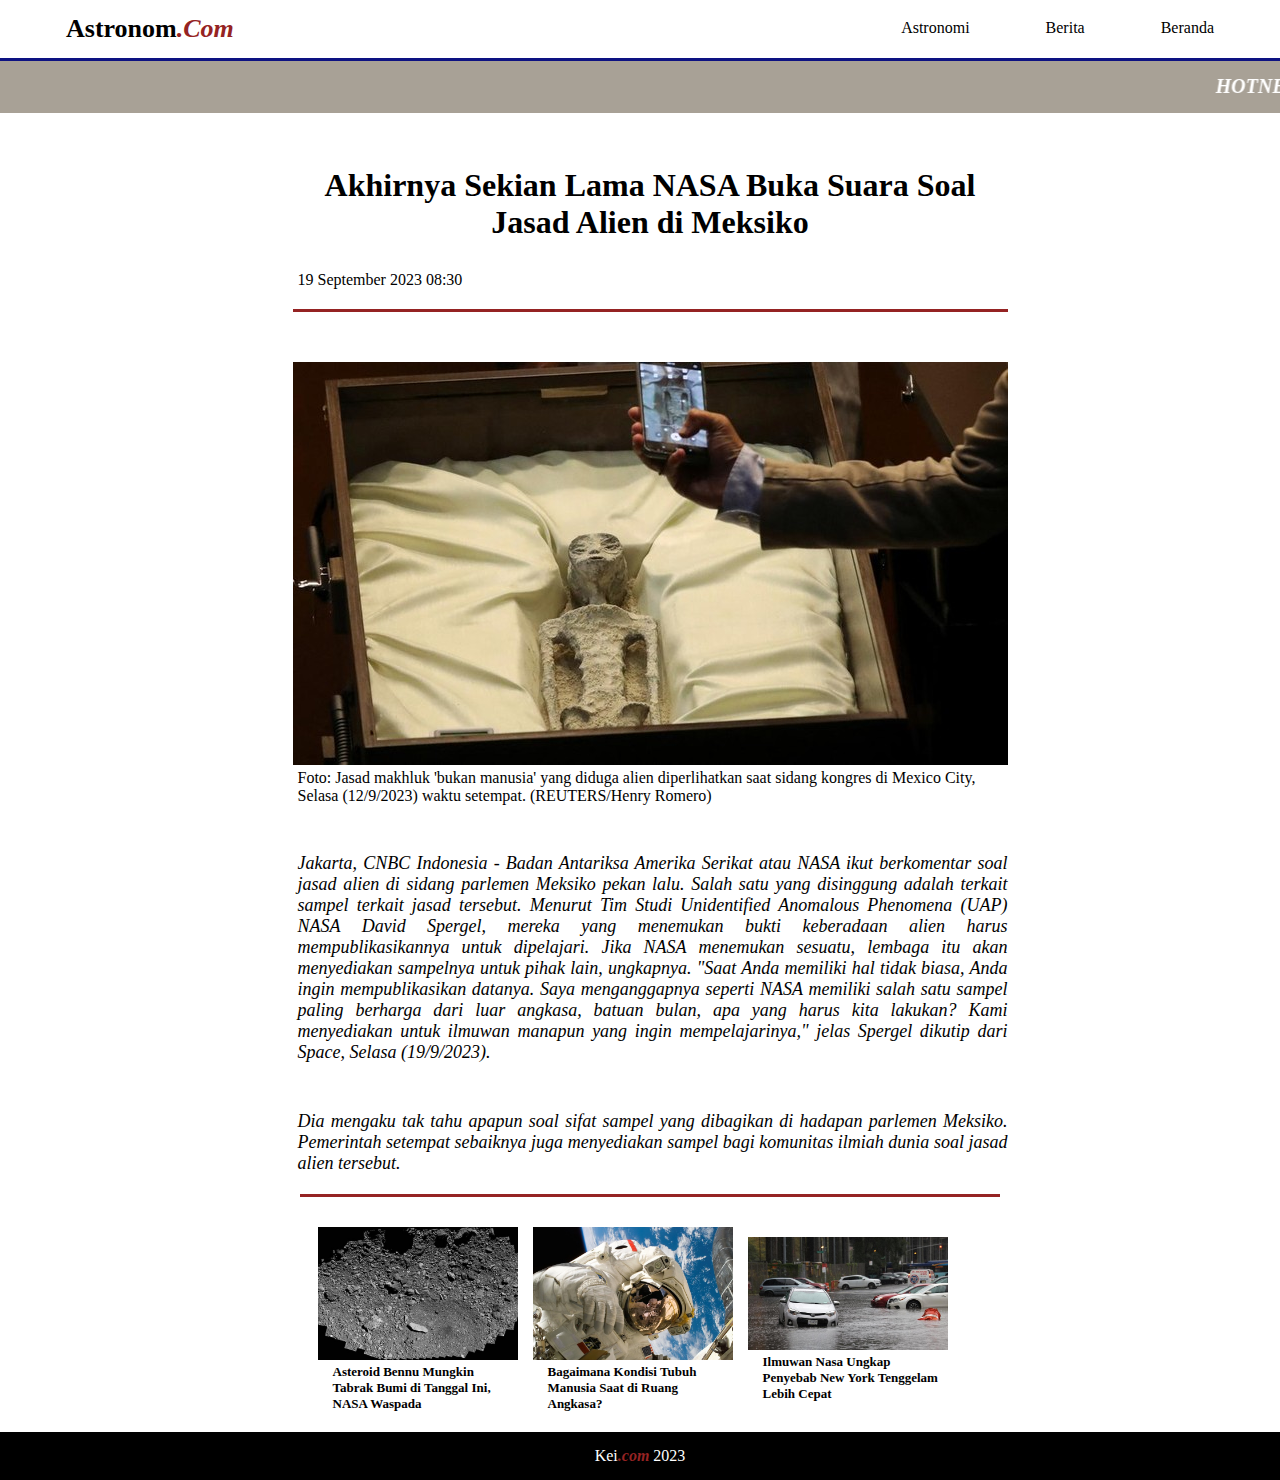
<file: nasa2.html>
<!DOCTYPE html>
<html>
<head>
	<title>Akhirnya Sekian Lama NASA Buka Suara Soal Jasad Alien di Meksiko</title>
	<style type="text/css">
		        * {
            margin: 0px;
        }

        body {
            font-family: product sans;
        }
        /* Style dasar untuk navbar */
        .navbar-brand {
            float: left;
            font-size: 26px;
            color: black;
            text-align: center;
            padding: 14px 16px;
            text-decoration: none;
            margin-left: 50px;
            font-weight: bold;
            
        }
        .navbar {
            background-color: white;
            
            border-bottom: #0D1282 solid;
            position: fixed;
            width: 100%;
        }

        /* Style untuk tautan pada navbar */
        .navbar a {
            float: right;
            font-size: 16px;
            text-align: center;
            padding: 14px 16px;
            text-decoration: none;
            padding-left: 10px;
            margin-right: 50px;

        }

        /* Style untuk tautan navbar ketika hover */
        .btn {
            color: black;
            margin-top: 5px;
        }
        .btn:hover {
            background-color: #952323;
            color: white;
            font-weight: bold;
            border-radius: 4px;
        }

        /* Menampilkan tautan navbar secara vertical pada layar kecil */
        @media screen and (max-width: 600px) {
            .navbar a {
                float: none;
                display: block;
                text-align: left;
            }
        }

        .active {
            margin-top: 5px;
            background-color: #952323;
            font-weight: bold;
            border-radius: 4px;
            color: white;
        }

        marquee {
            background-color: #A8A196;
            color: white;
            padding: 15px;
            font-size: 16px;
            font-style: italic;
            margin-top: 60px;
        }

        .container {
            display: flex;
            justify-content: center;
            align-items: center;
            text-align: center;
            width: 700px;
            margin-left: 300px;
            border-bottom: #952323 solid;
        }
        

        .cont-content {

        }

        .cont-judul {
            margin-bottom: 50px;
            border-bottom: #952323 solid;
        }

        .cont-content h1 {
            margin-top: 50px;
            margin-bottom: 30px;
        }

        .cont-content p {
            text-align: left;
            margin-left: 5px;
            margin-bottom: 20px;
        }

        .cont-isi p {
            font-style: italic;
            font-size: 18px;
            margin-top: 10px;
            text-align: justify;
        }

                .branda {
            display: flex;
            justify-content: center;
            align-items: center;
            text-align: center;
            width: 700px;
            margin-left: 220px;
            border-bottom: #952323 solid;
        }
        

        .content {

        }

        .judul {
            margin-bottom: 50px;
            border-bottom: #952323 solid;
        }

        .content h1 {
            margin-top: 50px;
            margin-bottom: 30px;
        }

        .content p {
            text-align: left;
            margin-left: 5px;
            margin-bottom: 20px;
        }

        .isi p {
            font-style: italic;
            font-size: 13px;
            margin-top: 10px;
        }



        .lainya {
            display: flex;
            justify-content: center;
            align-items: center;
            margin-top: 15px;
        }

        .card img{
            width: 200px;
            height: auto;
            margin-right: 15px;
        }
        .card-content a {
            text-decoration: none;
            color: black;
        }
        .card-content a h3 {
            
            width: 180px;
            font-size: 13px;
            margin-left: 15px;
        }

        .card-content a:hover {
            color: red;
        }
        
        .footer {
            color: white;
            text-align: center;
            padding: 15px;
            background-color: black;
            margin-top: 20px;
        }
	</style>
</head>
<body>
<!-- navbar -->

<div class="navbar">
    <div class="navbar-brand">
        <div class="first-name">Astronom<span style="color: #952323; font-style: italic;">.Com</span></div>
    </div>  
    <a href="index.html" class="btn">Beranda</a>
    <a href="news.html" class="btn">Berita</a>
    <a href="astronomi.html" class="btn">Astronomi</a>
</div>

<!-- akhir navbar -->

<!-- ticker -->

<marquee behavior="scroll" direction="left">
       <span style="font-weight: bold; font-size: 20px">HOTNEWS!!!</span> Penemuan Jasad Alien di Meksiko yang menggemparkan dunia??, Begini Kata NASA.
    </marquee>

<!-- akhir ticker -->

<!-- Branda -->
<div class="container">
    <div class="cont-content">
        <div class="cont-judul">
            <h1>Akhirnya Sekian Lama NASA Buka Suara Soal Jasad Alien di Meksiko</h1>
            <p>19 September 2023 08:30</p>
        </div>
        <div class="img">
            <img src="img/nasa3.jpeg">
              <p>Foto: Jasad makhluk 'bukan manusia' yang diduga alien diperlihatkan saat sidang kongres di Mexico City, Selasa (12/9/2023) waktu setempat. (REUTERS/Henry Romero)</p>
            <br>

        </div>
        <div class="cont-isi">
         <p>
	Jakarta, CNBC Indonesia - Badan Antariksa Amerika Serikat atau NASA ikut berkomentar soal jasad alien di sidang parlemen Meksiko pekan lalu. Salah satu yang disinggung adalah terkait sampel terkait jasad tersebut.
Menurut Tim Studi Unidentified Anomalous Phenomena (UAP) NASA David Spergel, mereka yang menemukan bukti keberadaan alien harus mempublikasikannya untuk dipelajari. Jika NASA menemukan sesuatu, lembaga itu akan menyediakan sampelnya untuk pihak lain, ungkapnya.

"Saat Anda memiliki hal tidak biasa, Anda ingin mempublikasikan datanya. Saya menganggapnya seperti NASA memiliki salah satu sampel paling berharga dari luar angkasa, batuan bulan, apa yang harus kita lakukan? Kami menyediakan untuk ilmuwan manapun yang ingin mempelajarinya," jelas Spergel dikutip dari Space, Selasa (19/9/2023).</p>
	<br>
	<p>Dia mengaku tak tahu apapun soal sifat sampel yang dibagikan di hadapan parlemen Meksiko. Pemerintah setempat sebaiknya juga menyediakan sampel bagi komunitas ilmiah dunia soal jasad alien tersebut.
</p>
        </div>
    </div>
 </div>


 <div class="lainya">
<div class="lainya">
    <div class="card">
        <img src="img/nasa8.jpeg">
        <div class="card-content">
         <a href="nasa7.html"><h3>Asteroid Bennu Mungkin Tabrak Bumi di Tanggal Ini, NASA Waspada</h3></a>
    </div>
    </div>
    <div class="card">
        <img src="img/nasa9.jpg">
        <div class="card-content">
        <a href="nasa8.html"><h3>Bagaimana Kondisi Tubuh Manusia Saat di Ruang Angkasa?</h3></a>
    </div>
    </div>
    <div class="card">
        <img src="img/nasa10.jpeg">
        <div class="card-content">
        <a href="nasa9.html"><h3>Ilmuwan Nasa Ungkap Penyebab New York Tenggelam Lebih Cepat</h3></a>
    </div>
    </div>
</div>
</div>

<div class="footer">
    <p>Kei<span style="color: #952323; font-style: italic; font-weight: bold">.com</span> 2023</p>
</div>
</body>
</html>
</file>
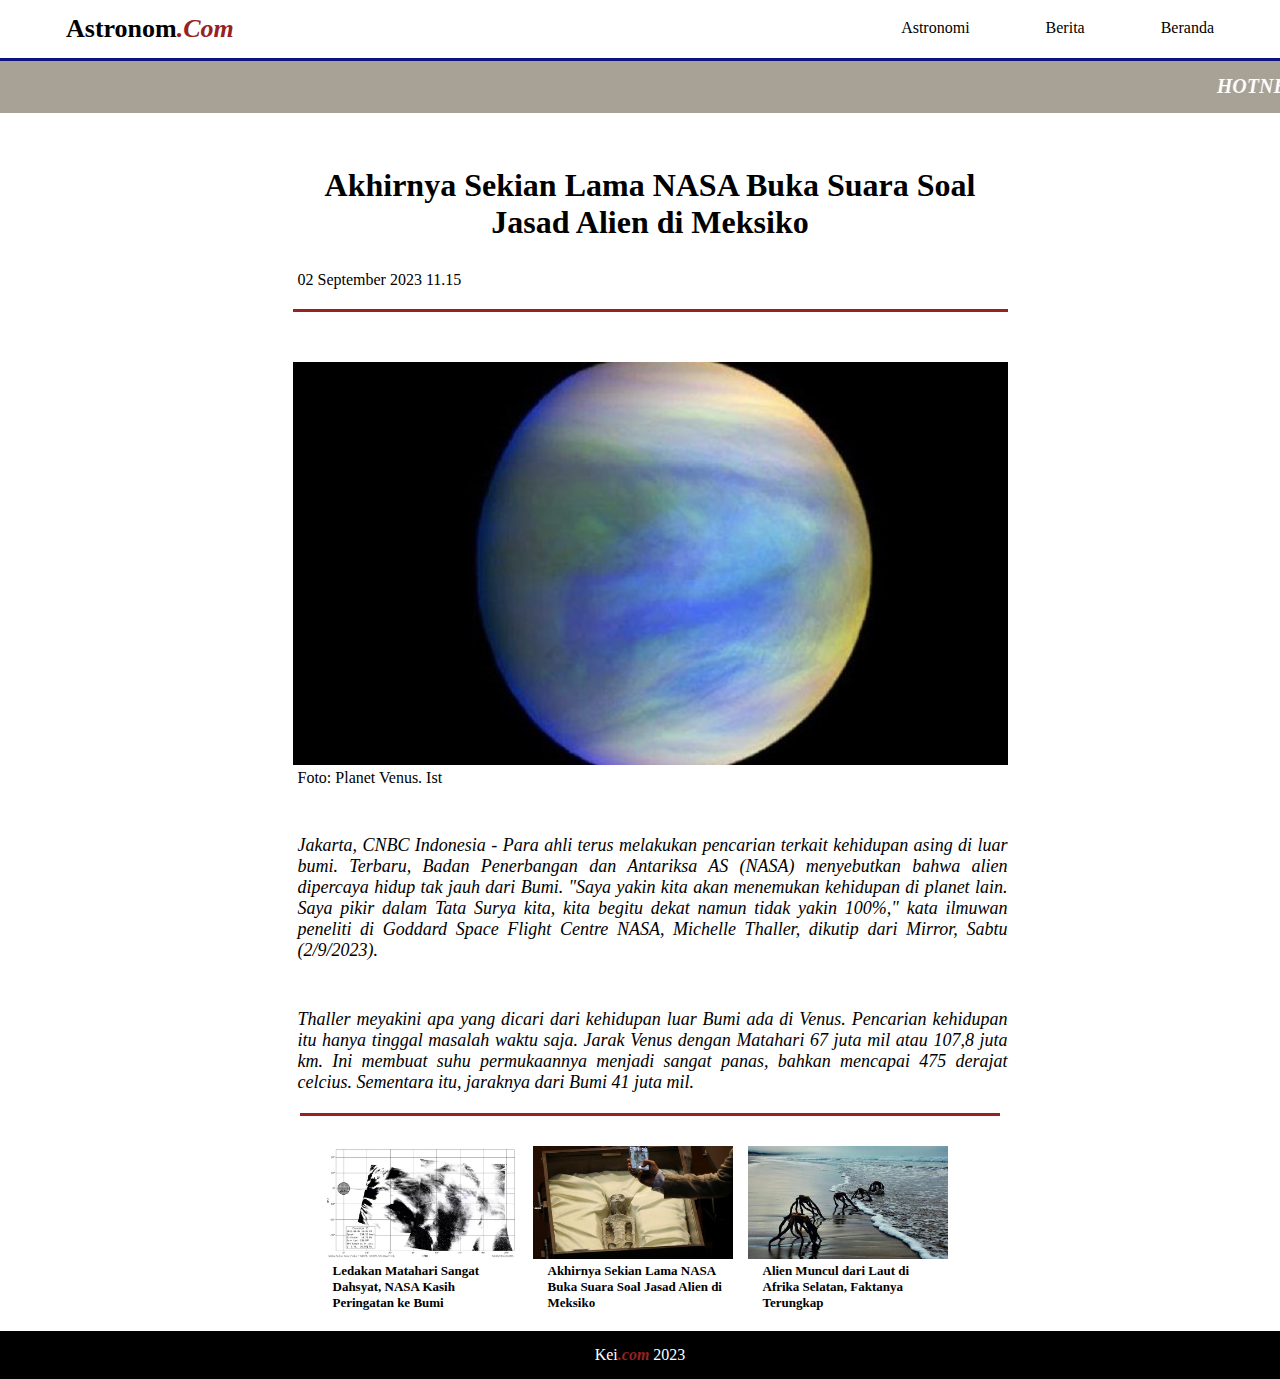
<file: nasa3.html>
<!DOCTYPE html>
<html>
<head>
	<title>Akhirnya Sekian Lama NASA Buka Suara Soal Jasad Alien di Meksiko</title>
	<style type="text/css">
		        * {
            margin: 0px;
        }

        body {
            font-family: product sans;
        }
        /* Style dasar untuk navbar */
        .navbar-brand {
            float: left;
            font-size: 26px;
            color: black;
            text-align: center;
            padding: 14px 16px;
            text-decoration: none;
            margin-left: 50px;
            font-weight: bold;
            
        }
        .navbar {
            background-color: white;
            
            border-bottom: #0D1282 solid;
            position: fixed;
            width: 100%;
        }

        /* Style untuk tautan pada navbar */
        .navbar a {
            float: right;
            font-size: 16px;
            text-align: center;
            padding: 14px 16px;
            text-decoration: none;
            padding-left: 10px;
            margin-right: 50px;

        }

        /* Style untuk tautan navbar ketika hover */
        .btn {
            color: black;
            margin-top: 5px;
        }
        .btn:hover {
            background-color: #952323;
            color: white;
            font-weight: bold;
            border-radius: 4px;
        }

        /* Menampilkan tautan navbar secara vertical pada layar kecil */
        @media screen and (max-width: 600px) {
            .navbar a {
                float: none;
                display: block;
                text-align: left;
            }
        }

        .active {
            margin-top: 5px;
            background-color: #952323;
            font-weight: bold;
            border-radius: 4px;
            color: white;
        }

        marquee {
            background-color: #A8A196;
            color: white;
            padding: 15px;
            font-size: 16px;
            font-style: italic;
            margin-top: 60px;
        }

        .container {
            display: flex;
            justify-content: center;
            align-items: center;
            text-align: center;
            width: 700px;
            margin-left: 300px;
            border-bottom: #952323 solid;
        }
        

        .cont-content {

        }

        .cont-judul {
            margin-bottom: 50px;
            border-bottom: #952323 solid;
        }

        .cont-content h1 {
            margin-top: 50px;
            margin-bottom: 30px;
        }

        .cont-content p {
            text-align: left;
            margin-left: 5px;
            margin-bottom: 20px;
        }

        .cont-isi p {
            font-style: italic;
            font-size: 18px;
            margin-top: 10px;
            text-align: justify;
        }

                .branda {
            display: flex;
            justify-content: center;
            align-items: center;
            text-align: center;
            width: 700px;
            margin-left: 220px;
            border-bottom: #952323 solid;
        }
        

        .content {

        }

        .judul {
            margin-bottom: 50px;
            border-bottom: #952323 solid;
        }

        .content h1 {
            margin-top: 50px;
            margin-bottom: 30px;
        }

        .content p {
            text-align: left;
            margin-left: 5px;
            margin-bottom: 20px;
        }

        .isi p {
            font-style: italic;
            font-size: 13px;
            margin-top: 10px;
        }



        .lainya {
            display: flex;
            justify-content: center;
            align-items: center;
            margin-top: 15px;
        }

        .card img{
            width: 200px;
            height: auto;
            margin-right: 15px;
        }
        .card-content a {
            text-decoration: none;
            color: black;
        }
        .card-content a h3 {
            
            width: 180px;
            font-size: 13px;
            margin-left: 15px;
        }

        .card-content a:hover {
            color: red;
        }
        
        .footer {
            color: white;
            text-align: center;
            padding: 15px;
            background-color: black;
            margin-top: 20px;
        }
	</style>
</head>
<body>
<!-- navbar -->

<div class="navbar">
    <div class="navbar-brand">
        <div class="first-name">Astronom<span style="color: #952323; font-style: italic;">.Com</span></div>
    </div>  
    <a href="index.html" class="btn">Beranda</a>
    <a href="news.html" class="btn">Berita</a>
    <a href="astronomi.html" class="btn">Astronomi</a>
</div>

<!-- akhir navbar -->

<!-- ticker -->

<marquee behavior="scroll" direction="left">
       <span style="font-weight: bold; font-size: 20px">HOTNEWS!!!</span> Penemuan Jasad Alien di Meksiko yang menggemparkan dunia??, Begini Kata NASA.
    </marquee>

<!-- akhir ticker -->

<!-- Branda -->
<div class="container">
    <div class="cont-content">
        <div class="cont-judul">
            <h1>Akhirnya Sekian Lama NASA Buka Suara Soal Jasad Alien di Meksiko</h1>
            <p>02 September 2023 11.15</p>
        </div>
        <div class="img">
            <img src="img/nasa4.png">
              <p>Foto: Planet Venus. Ist</p>
            <br>

        </div>
        <div class="cont-isi">
         <p>
	Jakarta, CNBC Indonesia - Para ahli terus melakukan pencarian terkait kehidupan asing di luar bumi. Terbaru, Badan Penerbangan dan Antariksa AS (NASA) menyebutkan bahwa alien dipercaya hidup tak jauh dari Bumi.
"Saya yakin kita akan menemukan kehidupan di planet lain. Saya pikir dalam Tata Surya kita, kita begitu dekat namun tidak yakin 100%," kata ilmuwan peneliti di Goddard Space Flight Centre NASA, Michelle Thaller, dikutip dari Mirror, Sabtu (2/9/2023).</p>
	<br>
	<p>Thaller meyakini apa yang dicari dari kehidupan luar Bumi ada di Venus. Pencarian kehidupan itu hanya tinggal masalah waktu saja. Jarak Venus dengan Matahari 67 juta mil atau 107,8 juta km. Ini membuat suhu permukaannya menjadi sangat panas, bahkan mencapai 475 derajat celcius. Sementara itu, jaraknya dari Bumi 41 juta mil.
</p>
        </div>
    </div>
 </div>


 <div class="lainya">
<div class="lainya">
 <div class="card">
        <img src="img/nasa2.png">
        <div class="card-content">
         <a href="nasa1.html"><h3>Ledakan Matahari Sangat Dahsyat, NASA Kasih Peringatan ke Bumi</h3></a>
    </div>
    </div>
    <div class="card">
        <img src="img/nasa3.jpeg">
        <div class="card-content">
        <a href="nasa2.html"><h3>Akhirnya Sekian Lama NASA Buka Suara Soal Jasad Alien di Meksiko</h3></a>
    </div>
    </div>
<div class="card">
        <img src="img/nasa13.jpeg">
        <div class="card-content">
        <a href="nasa12.html"><h3>Alien Muncul dari Laut di Afrika Selatan, Faktanya Terungkap</h3></a>
    </div>
    </div>
</div>
</div>

<div class="footer">
    <p>Kei<span style="color: #952323; font-style: italic; font-weight: bold">.com</span> 2023</p>
</div>
</body>
</html>
</file>
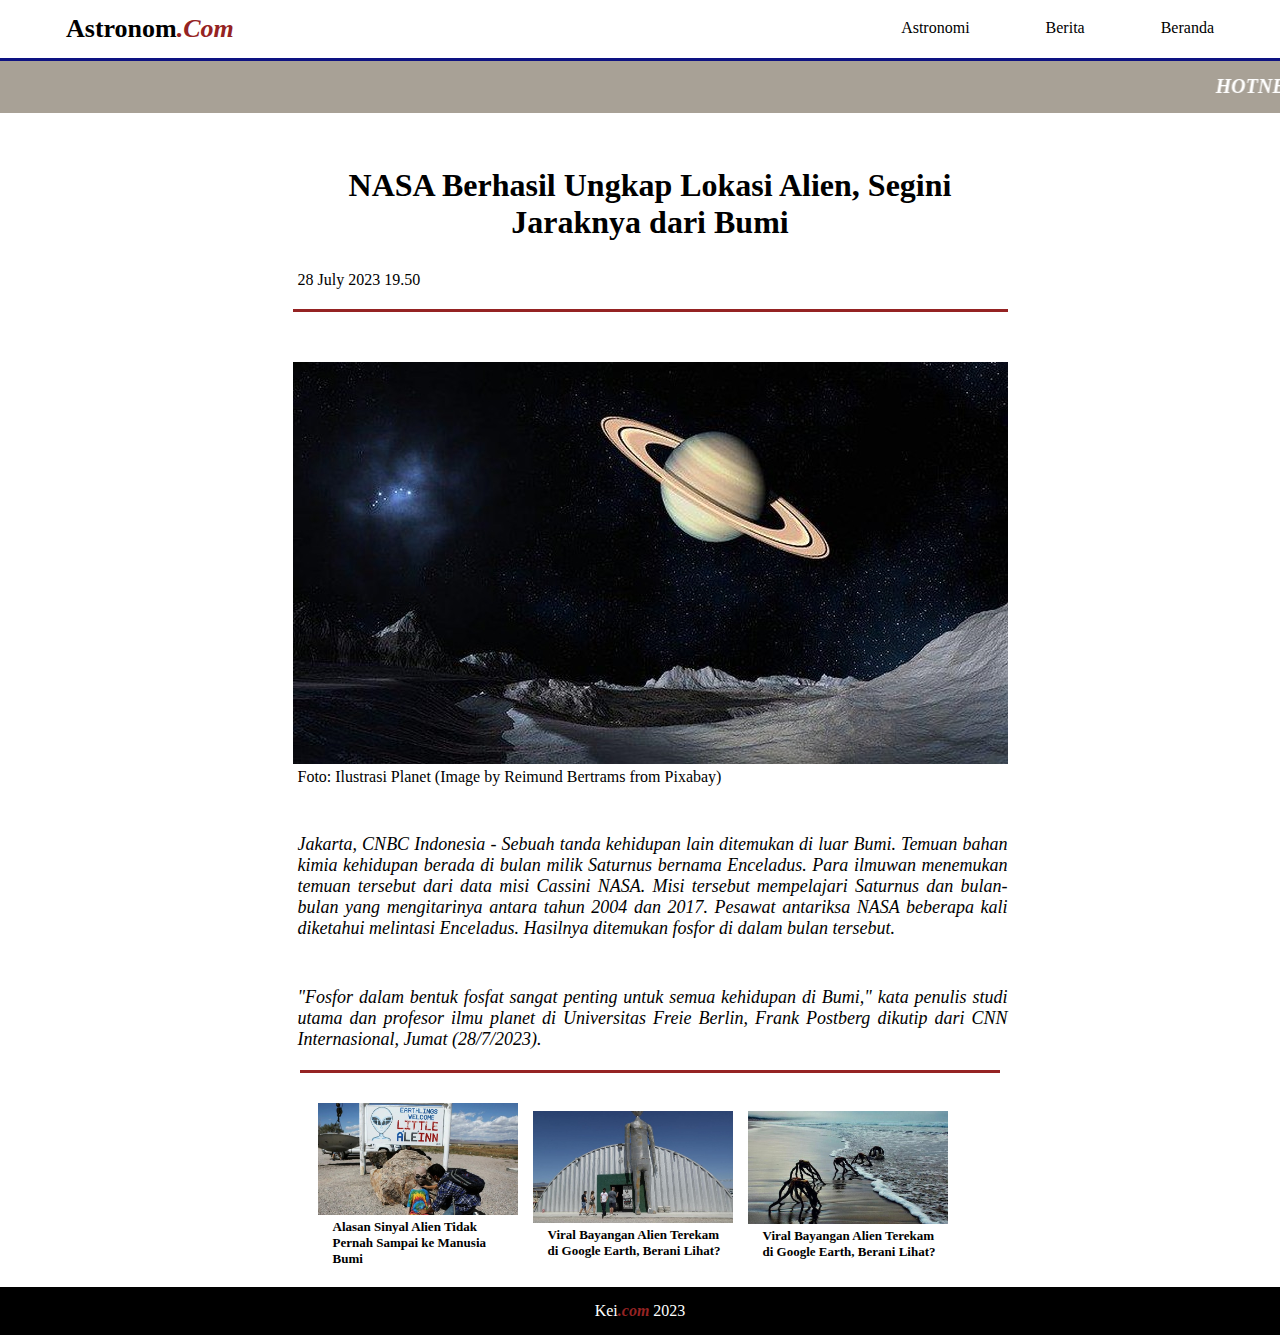
<file: nasa4.html>
<!DOCTYPE html>
<html>
<head>
	<title>NASA Berhasil Ungkap Lokasi Alien, Segini Jaraknya dari Bumi</title>
	<style type="text/css">
		        * {
            margin: 0px;
        }

        body {
            font-family: product sans;
        }
        /* Style dasar untuk navbar */
        .navbar-brand {
            float: left;
            font-size: 26px;
            color: black;
            text-align: center;
            padding: 14px 16px;
            text-decoration: none;
            margin-left: 50px;
            font-weight: bold;
            
        }
        .navbar {
            background-color: white;
            
            border-bottom: #0D1282 solid;
            position: fixed;
            width: 100%;
        }

        /* Style untuk tautan pada navbar */
        .navbar a {
            float: right;
            font-size: 16px;
            text-align: center;
            padding: 14px 16px;
            text-decoration: none;
            padding-left: 10px;
            margin-right: 50px;

        }

        /* Style untuk tautan navbar ketika hover */
        .btn {
            color: black;
            margin-top: 5px;
        }
        .btn:hover {
            background-color: #952323;
            color: white;
            font-weight: bold;
            border-radius: 4px;
        }

        /* Menampilkan tautan navbar secara vertical pada layar kecil */
        @media screen and (max-width: 600px) {
            .navbar a {
                float: none;
                display: block;
                text-align: left;
            }
        }

        .active {
            margin-top: 5px;
            background-color: #952323;
            font-weight: bold;
            border-radius: 4px;
            color: white;
        }

        marquee {
            background-color: #A8A196;
            color: white;
            padding: 15px;
            font-size: 16px;
            font-style: italic;
            margin-top: 60px;
        }

        .container {
            display: flex;
            justify-content: center;
            align-items: center;
            text-align: center;
            width: 700px;
            margin-left: 300px;
            border-bottom: #952323 solid;
        }
        

        .cont-content {

        }

        .cont-judul {
            margin-bottom: 50px;
            border-bottom: #952323 solid;
        }

        .cont-content h1 {
            margin-top: 50px;
            margin-bottom: 30px;
        }

        .cont-content p {
            text-align: left;
            margin-left: 5px;
            margin-bottom: 20px;
        }

        .cont-isi p {
            font-style: italic;
            font-size: 18px;
            margin-top: 10px;
            text-align: justify;
        }

                .branda {
            display: flex;
            justify-content: center;
            align-items: center;
            text-align: center;
            width: 700px;
            margin-left: 220px;
            border-bottom: #952323 solid;
        }
        

        .content {

        }

        .judul {
            margin-bottom: 50px;
            border-bottom: #952323 solid;
        }

        .content h1 {
            margin-top: 50px;
            margin-bottom: 30px;
        }

        .content p {
            text-align: left;
            margin-left: 5px;
            margin-bottom: 20px;
        }

        .isi p {
            font-style: italic;
            font-size: 13px;
            margin-top: 10px;
        }



        .lainya {
            display: flex;
            justify-content: center;
            align-items: center;
            margin-top: 15px;
        }

        .card img{
            width: 200px;
            height: auto;
            margin-right: 15px;
        }
        .card-content a {
            text-decoration: none;
            color: black;
        }
        .card-content a h3 {
            
            width: 180px;
            font-size: 13px;
            margin-left: 15px;
        }

        .card-content a:hover {
            color: red;
        }
        
        .footer {
            color: white;
            text-align: center;
            padding: 15px;
            background-color: black;
            margin-top: 20px;
        }
	</style>
</head>
<body>
<!-- navbar -->

<div class="navbar">
    <div class="navbar-brand">
        <div class="first-name">Astronom<span style="color: #952323; font-style: italic;">.Com</span></div>
    </div>  
    <a href="index.html" class="btn">Beranda</a>
    <a href="news.html" class="btn">Berita</a>
    <a href="astronomi.html" class="btn">Astronomi</a>
</div>

<!-- akhir navbar -->

<!-- ticker -->

<marquee behavior="scroll" direction="left">
       <span style="font-weight: bold; font-size: 20px">HOTNEWS!!!</span> Penemuan Jasad Alien di Meksiko yang menggemparkan dunia??, Begini Kata NASA.
    </marquee>

<!-- akhir ticker -->

<!-- Branda -->
<div class="container">
    <div class="cont-content">
        <div class="cont-judul">
            <h1>NASA Berhasil Ungkap Lokasi Alien, Segini Jaraknya dari Bumi</h1>
            <p>28 July 2023 19.50</p>
        </div>
        <div class="img">
            <img src="img/nasa5.jpeg">
              <p>Foto: Ilustrasi Planet (Image by Reimund Bertrams from Pixabay)</p>
            <br>

        </div>
        <div class="cont-isi">
         <p>
	Jakarta, CNBC Indonesia - Sebuah tanda kehidupan lain ditemukan di luar Bumi. Temuan bahan kimia kehidupan berada di bulan milik Saturnus bernama Enceladus.
Para ilmuwan menemukan temuan tersebut dari data misi Cassini NASA. Misi tersebut mempelajari Saturnus dan bulan-bulan yang mengitarinya antara tahun 2004 dan 2017.

Pesawat antariksa NASA beberapa kali diketahui melintasi Enceladus. Hasilnya ditemukan fosfor di dalam bulan tersebut.</p>
	<br>
	<p>"Fosfor dalam bentuk fosfat sangat penting untuk semua kehidupan di Bumi," kata penulis studi utama dan profesor ilmu planet di Universitas Freie Berlin, Frank Postberg dikutip dari CNN Internasional, Jumat (28/7/2023).


</p>
        </div>
    </div>
 </div>


 <div class="lainya">
<div class="lainya">
    <div class="card">
        <img src="img/nasa7.jpeg">
        <div class="card-content">
        <a href=""><h3>Alasan Sinyal Alien Tidak Pernah Sampai ke Manusia Bumi</h3></a>
    </div>
    </div>
    <div class="card">
        <img src="img/nasa12.jpeg">
        <div class="card-content">
        <a href=""><h3>Viral Bayangan Alien Terekam di Google Earth, Berani Lihat?</h3></a>
    </div>
    </div>
    <div class="card">
        <img src="img/nasa13.jpeg">
        <div class="card-content">
        <a href=""><h3>Viral Bayangan Alien Terekam di Google Earth, Berani Lihat?</h3></a>
    </div>
    </div>
</div>
</div>

<div class="footer">
    <p>Kei<span style="color: #952323; font-style: italic; font-weight: bold">.com</span> 2023</p>
</div>
</body>
</html>
</file>
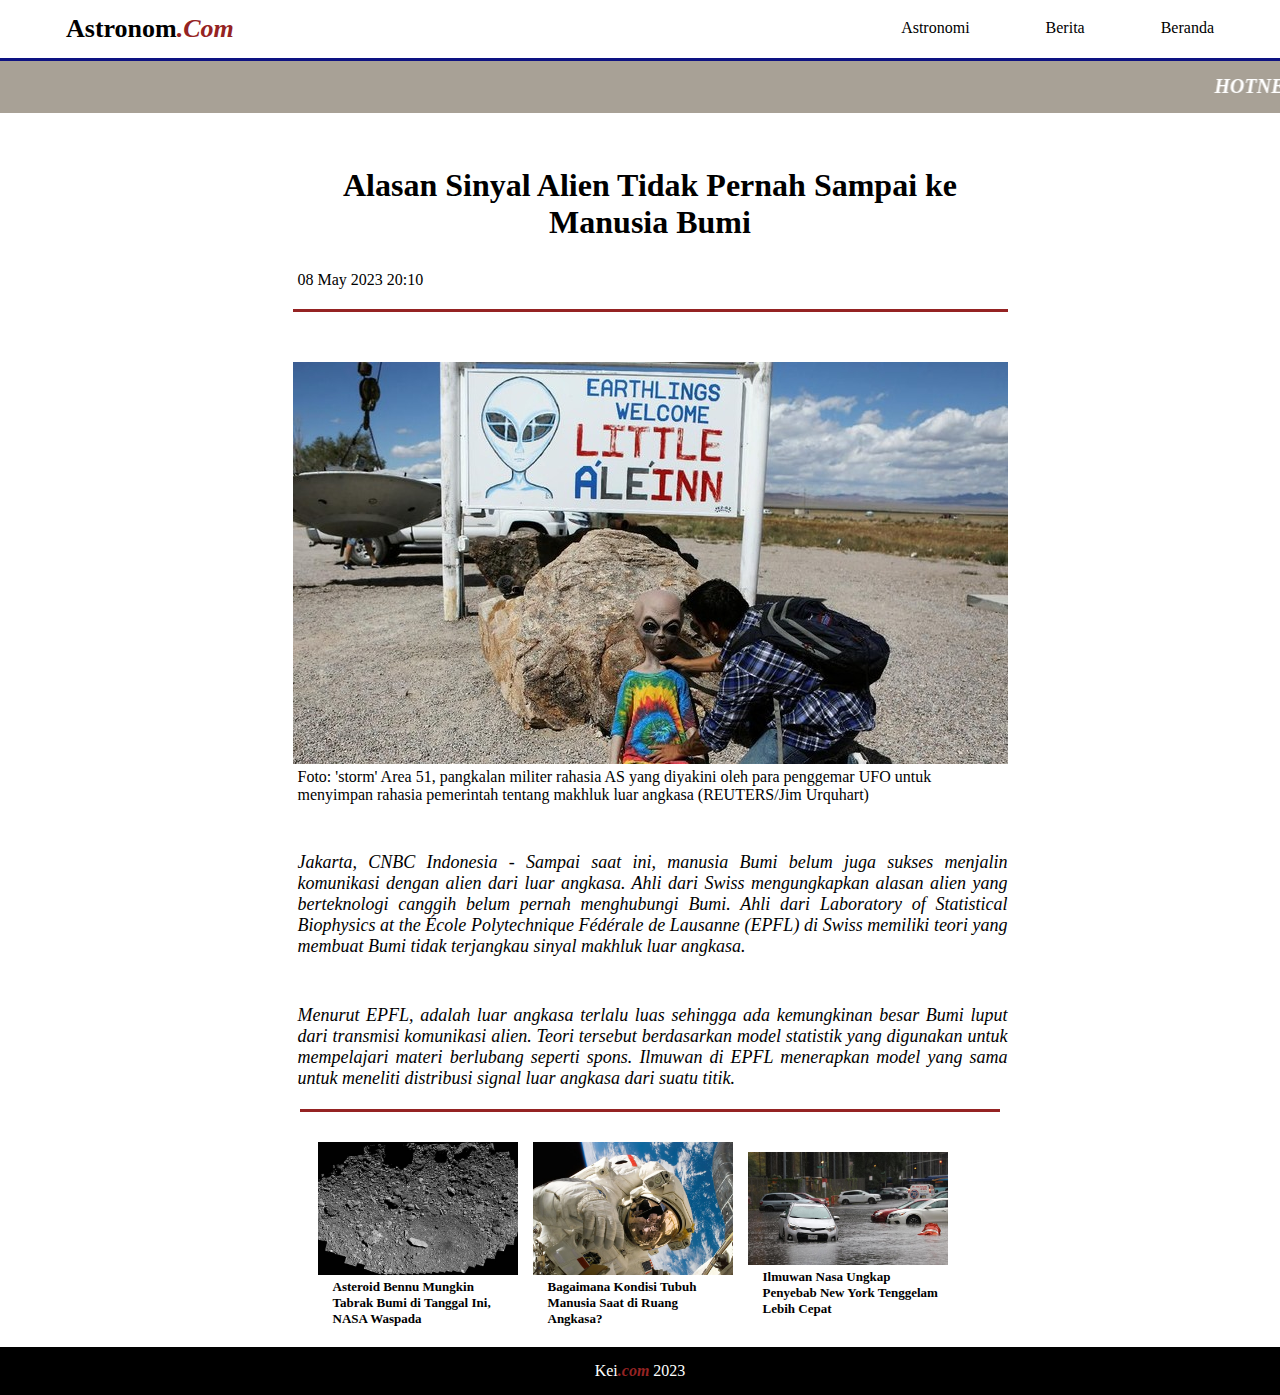
<file: nasa5.html>
<!DOCTYPE html>
<html>
<head>
	<title>Alasan Sinyal Alien Tidak Pernah Sampai ke Manusia Bumi</title>
	<style type="text/css">
		        * {
            margin: 0px;
        }

        body {
            font-family: product sans;
        }
        /* Style dasar untuk navbar */
        .navbar-brand {
            float: left;
            font-size: 26px;
            color: black;
            text-align: center;
            padding: 14px 16px;
            text-decoration: none;
            margin-left: 50px;
            font-weight: bold;
            
        }
        .navbar {
            background-color: white;
            
            border-bottom: #0D1282 solid;
            position: fixed;
            width: 100%;
        }

        /* Style untuk tautan pada navbar */
        .navbar a {
            float: right;
            font-size: 16px;
            text-align: center;
            padding: 14px 16px;
            text-decoration: none;
            padding-left: 10px;
            margin-right: 50px;

        }

        /* Style untuk tautan navbar ketika hover */
        .btn {
            color: black;
            margin-top: 5px;
        }
        .btn:hover {
            background-color: #952323;
            color: white;
            font-weight: bold;
            border-radius: 4px;
        }

        /* Menampilkan tautan navbar secara vertical pada layar kecil */
        @media screen and (max-width: 600px) {
            .navbar a {
                float: none;
                display: block;
                text-align: left;
            }
        }

        .active {
            margin-top: 5px;
            background-color: #952323;
            font-weight: bold;
            border-radius: 4px;
            color: white;
        }

        marquee {
            background-color: #A8A196;
            color: white;
            padding: 15px;
            font-size: 16px;
            font-style: italic;
            margin-top: 60px;
        }

        .container {
            display: flex;
            justify-content: center;
            align-items: center;
            text-align: center;
            width: 700px;
            margin-left: 300px;
            border-bottom: #952323 solid;
        }
        

        .cont-content {

        }

        .cont-judul {
            margin-bottom: 50px;
            border-bottom: #952323 solid;
        }

        .cont-content h1 {
            margin-top: 50px;
            margin-bottom: 30px;
        }

        .cont-content p {
            text-align: left;
            margin-left: 5px;
            margin-bottom: 20px;
        }

        .cont-isi p {
            font-style: italic;
            font-size: 18px;
            margin-top: 10px;
            text-align: justify;
        }

                .branda {
            display: flex;
            justify-content: center;
            align-items: center;
            text-align: center;
            width: 700px;
            margin-left: 220px;
            border-bottom: #952323 solid;
        }
        

        .content {

        }

        .judul {
            margin-bottom: 50px;
            border-bottom: #952323 solid;
        }

        .content h1 {
            margin-top: 50px;
            margin-bottom: 30px;
        }

        .content p {
            text-align: left;
            margin-left: 5px;
            margin-bottom: 20px;
        }

        .isi p {
            font-style: italic;
            font-size: 13px;
            margin-top: 10px;
        }



        .lainya {
            display: flex;
            justify-content: center;
            align-items: center;
            margin-top: 15px;
        }

        .card img{
            width: 200px;
            height: auto;
            margin-right: 15px;
        }
        .card-content a {
            text-decoration: none;
            color: black;
        }
        .card-content a h3 {
            
            width: 180px;
            font-size: 13px;
            margin-left: 15px;
        }

        .card-content a:hover {
            color: red;
        }
        
        .footer {
            color: white;
            text-align: center;
            padding: 15px;
            background-color: black;
            margin-top: 20px;
        }
	</style>
</head>
<body>
<!-- navbar -->

<div class="navbar">
    <div class="navbar-brand">
        <div class="first-name">Astronom<span style="color: #952323; font-style: italic;">.Com</span></div>
    </div>  
    <a href="index.html" class="btn">Beranda</a>
    <a href="news.html" class="btn">Berita</a>
    <a href="astronomi.html" class="btn">Astronomi</a>
</div>

<!-- akhir navbar -->

<!-- ticker -->

<marquee behavior="scroll" direction="left">
       <span style="font-weight: bold; font-size: 20px">HOTNEWS!!!</span> Penemuan Jasad Alien di Meksiko yang menggemparkan dunia??, Begini Kata NASA.
    </marquee>

<!-- akhir ticker -->

<!-- Branda -->
<div class="container">
    <div class="cont-content">
        <div class="cont-judul">
            <h1>Alasan Sinyal Alien Tidak Pernah Sampai ke Manusia Bumi</h1>
            <p>08 May 2023 20:10</p>
        </div>
        <div class="img">
            <img src="img/nasa7.jpeg">
              <p>Foto: 'storm' Area 51, pangkalan militer rahasia AS yang diyakini oleh para penggemar UFO untuk menyimpan rahasia pemerintah tentang makhluk luar angkasa (REUTERS/Jim Urquhart)</p>
            <br>

        </div>
        <div class="cont-isi">
         <p>
	Jakarta, CNBC Indonesia - Sampai saat ini, manusia Bumi belum juga sukses menjalin komunikasi dengan alien dari luar angkasa. Ahli dari Swiss mengungkapkan alasan alien yang berteknologi canggih belum pernah menghubungi Bumi.
Ahli dari Laboratory of Statistical Biophysics at the École Polytechnique Fédérale de Lausanne (EPFL) di Swiss memiliki teori yang membuat Bumi tidak terjangkau sinyal makhluk luar angkasa.</p>
	<br>
	<p>Menurut EPFL, adalah luar angkasa terlalu luas sehingga ada kemungkinan besar Bumi luput dari transmisi komunikasi alien. Teori tersebut berdasarkan model statistik yang digunakan untuk mempelajari materi berlubang seperti spons.

Ilmuwan di EPFL menerapkan model yang sama untuk meneliti distribusi signal luar angkasa dari suatu titik.
</p>
        </div>
    </div>
 </div>


 <div class="lainya">
<div class="lainya">
    <div class="card">
        <img src="img/nasa8.jpeg">
        <div class="card-content">
         <a href="nasa7.html"><h3>Asteroid Bennu Mungkin Tabrak Bumi di Tanggal Ini, NASA Waspada</h3></a>
    </div>
    </div>
    <div class="card">
        <img src="img/nasa9.jpg">
        <div class="card-content">
        <a href="nasa8.html"><h3>Bagaimana Kondisi Tubuh Manusia Saat di Ruang Angkasa?</h3></a>
    </div>
    </div>
    <div class="card">
        <img src="img/nasa10.jpeg">
        <div class="card-content">
        <a href="nasa9.html"><h3>Ilmuwan Nasa Ungkap Penyebab New York Tenggelam Lebih Cepat</h3></a>
    </div>
    </div>
</div>
</div>

<div class="footer">
    <p>Kei<span style="color: #952323; font-style: italic; font-weight: bold">.com</span> 2023</p>
</div>
</body>
</html>
</file>
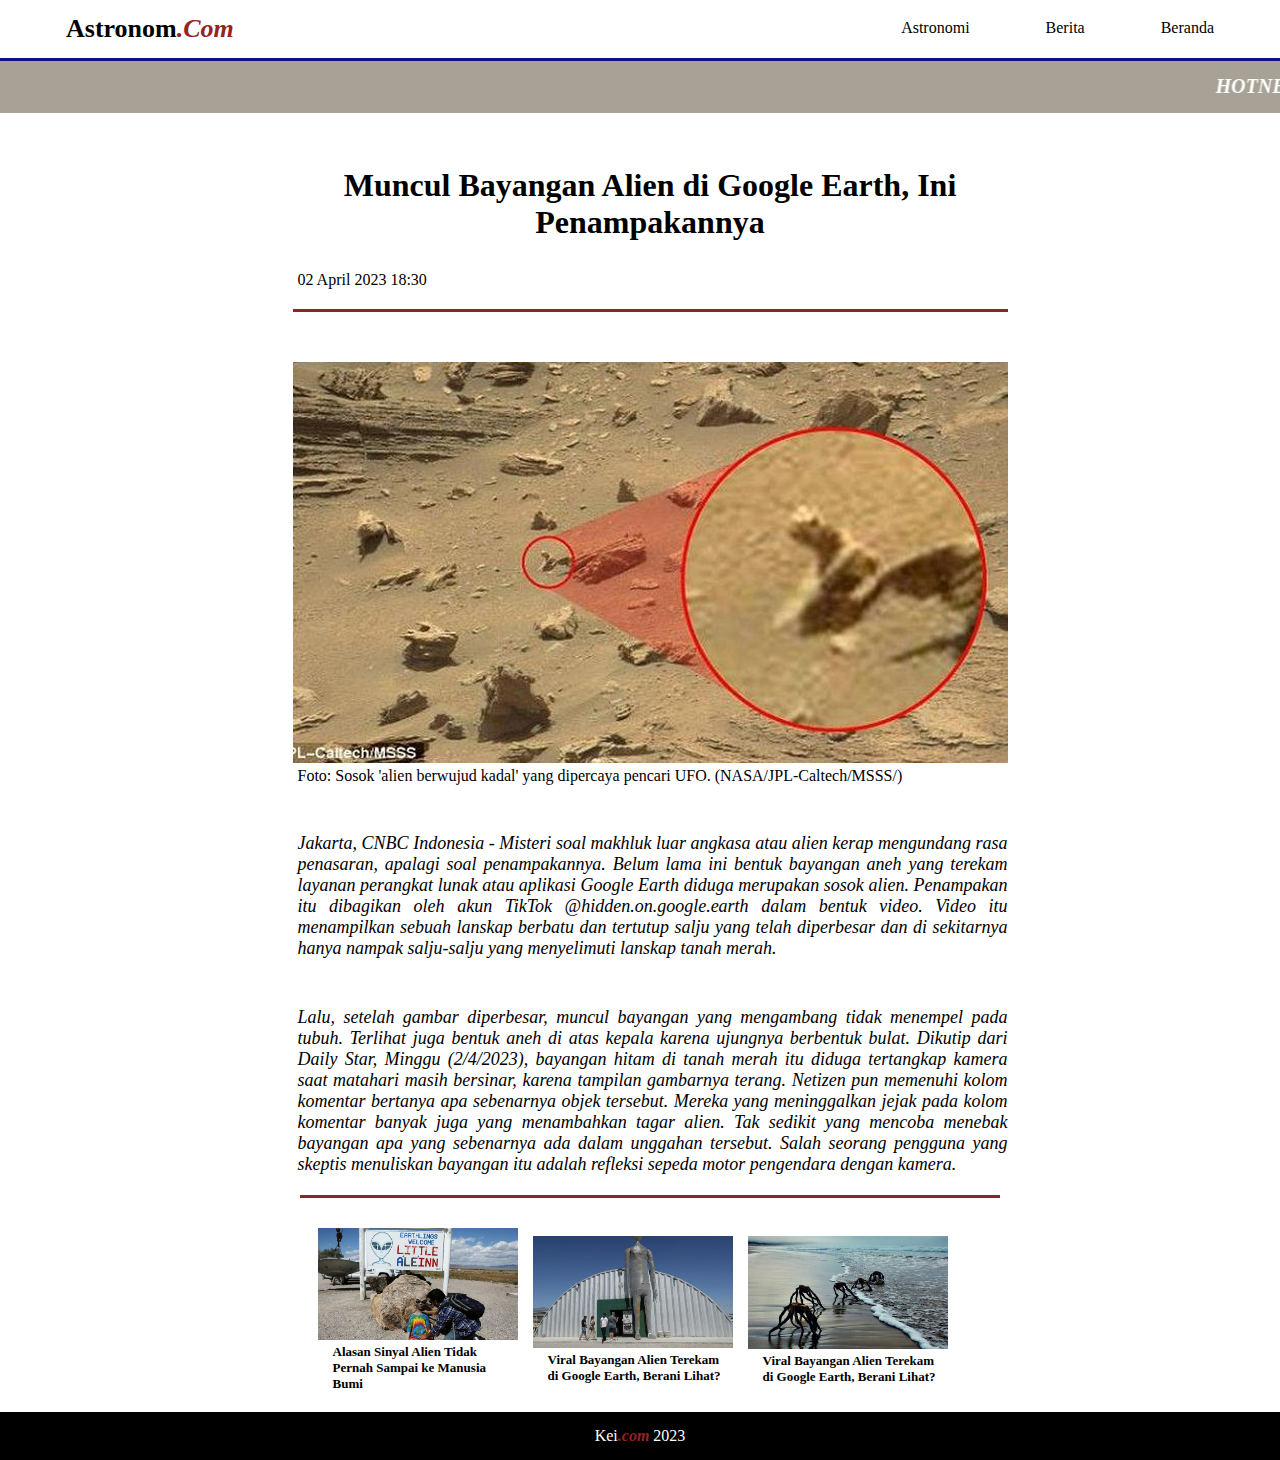
<file: nasa6.html>
<!DOCTYPE html>
<html>
<head>
	<title>Muncul Bayangan Alien di Google Earth, Ini Penampakannya</title>
	<style type="text/css">
		        * {
            margin: 0px;
        }

        body {
            font-family: product sans;
        }
        /* Style dasar untuk navbar */
        .navbar-brand {
            float: left;
            font-size: 26px;
            color: black;
            text-align: center;
            padding: 14px 16px;
            text-decoration: none;
            margin-left: 50px;
            font-weight: bold;
            
        }
        .navbar {
            background-color: white;
            
            border-bottom: #0D1282 solid;
            position: fixed;
            width: 100%;
        }

        /* Style untuk tautan pada navbar */
        .navbar a {
            float: right;
            font-size: 16px;
            text-align: center;
            padding: 14px 16px;
            text-decoration: none;
            padding-left: 10px;
            margin-right: 50px;

        }

        /* Style untuk tautan navbar ketika hover */
        .btn {
            color: black;
            margin-top: 5px;
        }
        .btn:hover {
            background-color: #952323;
            color: white;
            font-weight: bold;
            border-radius: 4px;
        }

        /* Menampilkan tautan navbar secara vertical pada layar kecil */
        @media screen and (max-width: 600px) {
            .navbar a {
                float: none;
                display: block;
                text-align: left;
            }
        }

        .active {
            margin-top: 5px;
            background-color: #952323;
            font-weight: bold;
            border-radius: 4px;
            color: white;
        }

        marquee {
            background-color: #A8A196;
            color: white;
            padding: 15px;
            font-size: 16px;
            font-style: italic;
            margin-top: 60px;
        }

        .container {
            display: flex;
            justify-content: center;
            align-items: center;
            text-align: center;
            width: 700px;
            margin-left: 300px;
            border-bottom: #952323 solid;
        }
        

        .cont-content {

        }

        .cont-judul {
            margin-bottom: 50px;
            border-bottom: #952323 solid;
        }

        .cont-content h1 {
            margin-top: 50px;
            margin-bottom: 30px;
        }

        .cont-content p {
            text-align: left;
            margin-left: 5px;
            margin-bottom: 20px;
        }

        .cont-isi p {
            font-style: italic;
            font-size: 18px;
            margin-top: 10px;
            text-align: justify;
        }

                .branda {
            display: flex;
            justify-content: center;
            align-items: center;
            text-align: center;
            width: 700px;
            margin-left: 220px;
            border-bottom: #952323 solid;
        }
        

        .content {

        }

        .judul {
            margin-bottom: 50px;
            border-bottom: #952323 solid;
        }

        .content h1 {
            margin-top: 50px;
            margin-bottom: 30px;
        }

        .content p {
            text-align: left;
            margin-left: 5px;
            margin-bottom: 20px;
        }

        .isi p {
            font-style: italic;
            font-size: 13px;
            margin-top: 10px;
        }



        .lainya {
            display: flex;
            justify-content: center;
            align-items: center;
            margin-top: 15px;
        }

        .card img{
            width: 200px;
            height: auto;
            margin-right: 15px;
        }
        .card-content a {
            text-decoration: none;
            color: black;
        }
        .card-content a h3 {
            
            width: 180px;
            font-size: 13px;
            margin-left: 15px;
        }

        .card-content a:hover {
            color: red;
        }
        
        .footer {
            color: white;
            text-align: center;
            padding: 15px;
            background-color: black;
            margin-top: 20px;
        }
	</style>
</head>
<body>
<!-- navbar -->

<div class="navbar">
    <div class="navbar-brand">
        <div class="first-name">Astronom<span style="color: #952323; font-style: italic;">.Com</span></div>
    </div>  
    <a href="index.html" class="btn">Beranda</a>
    <a href="news.html" class="btn">Berita</a>
    <a href="astronomi.html" class="btn">Astronomi</a>
</div>

<!-- akhir navbar -->

<!-- ticker -->

<marquee behavior="scroll" direction="left">
       <span style="font-weight: bold; font-size: 20px">HOTNEWS!!!</span> Penemuan Jasad Alien di Meksiko yang menggemparkan dunia??, Begini Kata NASA.
    </marquee>

<!-- akhir ticker -->

<!-- Branda -->
<div class="container">
    <div class="cont-content">
        <div class="cont-judul">
            <h1>Muncul Bayangan Alien di Google Earth, Ini Penampakannya</h1>
            <p>02 April 2023 18:30</p>
        </div>
        <div class="img">
            <img src="img/nasa6.jpeg">
              <p>Foto: Sosok 'alien berwujud kadal' yang dipercaya pencari UFO. (NASA/JPL-Caltech/MSSS/)</p>
            <br>

        </div>
        <div class="cont-isi">
         <p>
Jakarta, CNBC Indonesia - Misteri soal makhluk luar angkasa atau alien kerap mengundang rasa penasaran, apalagi soal penampakannya. Belum lama ini bentuk bayangan aneh yang terekam layanan perangkat lunak atau aplikasi Google Earth diduga merupakan sosok alien.
Penampakan itu dibagikan oleh akun TikTok @hidden.on.google.earth dalam bentuk video. Video itu menampilkan sebuah lanskap berbatu dan tertutup salju yang telah diperbesar dan di sekitarnya hanya nampak salju-salju yang menyelimuti lanskap tanah merah.</p>
	<br>
	<p>Lalu, setelah gambar diperbesar, muncul bayangan yang mengambang tidak menempel pada tubuh. Terlihat juga bentuk aneh di atas kepala karena ujungnya berbentuk bulat.

Dikutip dari Daily Star, Minggu (2/4/2023), bayangan hitam di tanah merah itu diduga tertangkap kamera saat matahari masih bersinar, karena tampilan gambarnya terang.

Netizen pun memenuhi kolom komentar bertanya apa sebenarnya objek tersebut. Mereka yang meninggalkan jejak pada kolom komentar banyak juga yang menambahkan tagar alien.

Tak sedikit yang mencoba menebak bayangan apa yang sebenarnya ada dalam unggahan tersebut. Salah seorang pengguna yang skeptis menuliskan bayangan itu adalah refleksi sepeda motor pengendara dengan kamera.
</p>
        </div>
    </div>
 </div>


 <div class="lainya">
<div class="lainya">
    <div class="card">
        <img src="img/nasa7.jpeg">
        <div class="card-content">
        <a href=""><h3>Alasan Sinyal Alien Tidak Pernah Sampai ke Manusia Bumi</h3></a>
    </div>
    </div>
    <div class="card">
        <img src="img/nasa12.jpeg">
        <div class="card-content">
        <a href=""><h3>Viral Bayangan Alien Terekam di Google Earth, Berani Lihat?</h3></a>
    </div>
    </div>
    <div class="card">
        <img src="img/nasa13.jpeg">
        <div class="card-content">
        <a href=""><h3>Viral Bayangan Alien Terekam di Google Earth, Berani Lihat?</h3></a>
    </div>
    </div>
</div>
</div>

<div class="footer">
    <p>Kei<span style="color: #952323; font-style: italic; font-weight: bold">.com</span> 2023</p>
</div>
</body>
</html>
</file>
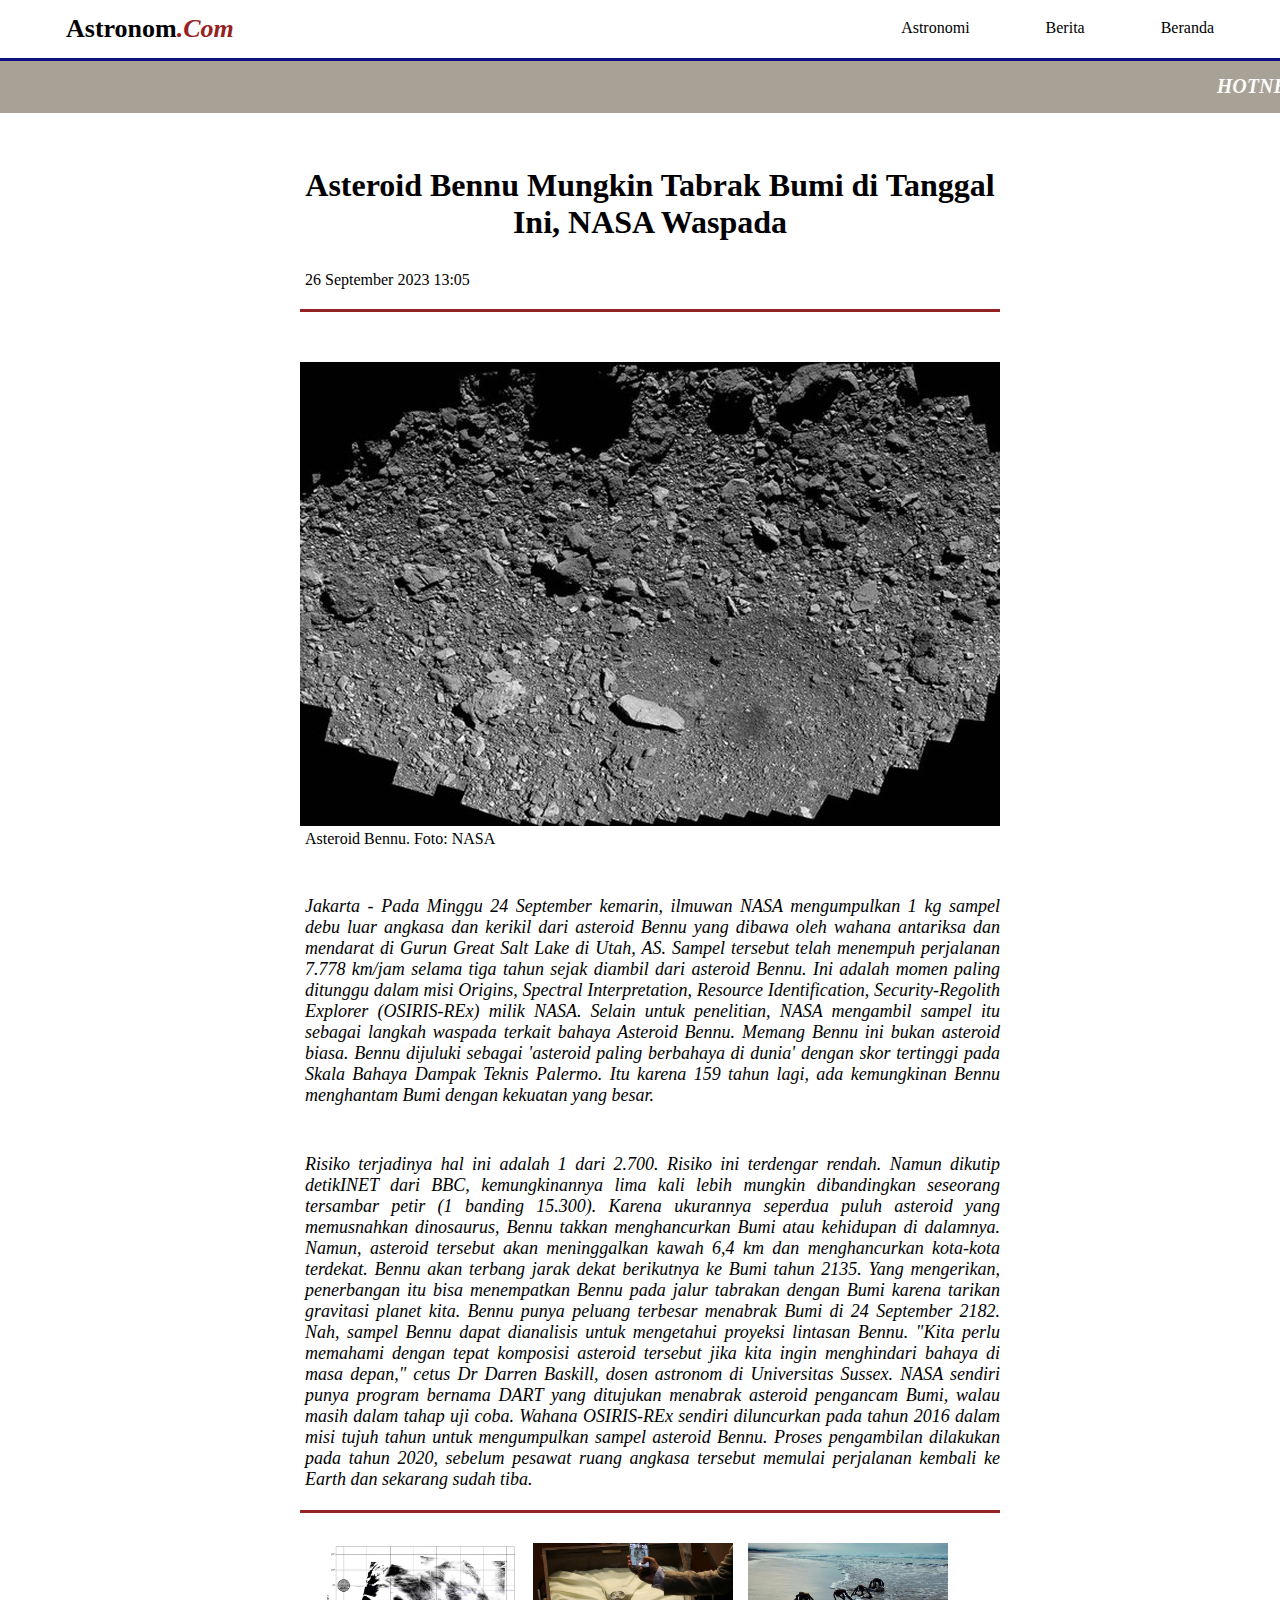
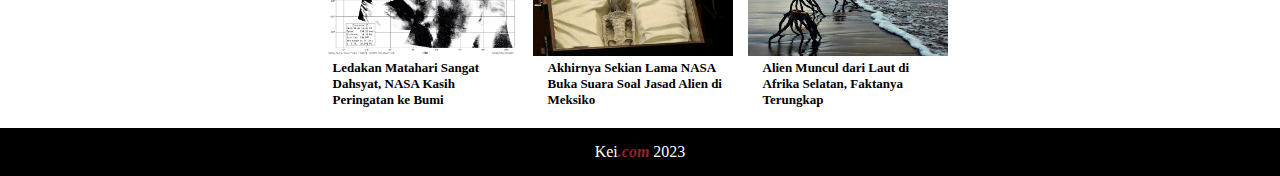
<file: nasa7.html>
<!DOCTYPE html>
<html>
<head>
	<title>Asteroid Bennu Mungkin Tabrak Bumi di Tanggal Ini, NASA Waspada</title>
	<style type="text/css">
		        * {
            margin: 0px;
        }

        body {
            font-family: product sans;
        }
        /* Style dasar untuk navbar */
        .navbar-brand {
            float: left;
            font-size: 26px;
            color: black;
            text-align: center;
            padding: 14px 16px;
            text-decoration: none;
            margin-left: 50px;
            font-weight: bold;
            
        }
        .navbar {
            background-color: white;
            
            border-bottom: #0D1282 solid;
            position: fixed;
            width: 100%;
        }

        /* Style untuk tautan pada navbar */
        .navbar a {
            float: right;
            font-size: 16px;
            text-align: center;
            padding: 14px 16px;
            text-decoration: none;
            padding-left: 10px;
            margin-right: 50px;

        }

        /* Style untuk tautan navbar ketika hover */
        .btn {
            color: black;
            margin-top: 5px;
        }
        .btn:hover {
            background-color: #952323;
            color: white;
            font-weight: bold;
            border-radius: 4px;
        }

        /* Menampilkan tautan navbar secara vertical pada layar kecil */
        @media screen and (max-width: 600px) {
            .navbar a {
                float: none;
                display: block;
                text-align: left;
            }
        }

        .active {
            margin-top: 5px;
            background-color: #952323;
            font-weight: bold;
            border-radius: 4px;
            color: white;
        }

        marquee {
            background-color: #A8A196;
            color: white;
            padding: 15px;
            font-size: 16px;
            font-style: italic;
            margin-top: 60px;
        }

        .container {
            display: flex;
            justify-content: center;
            align-items: center;
            text-align: center;
            width: 700px;
            margin-left: 300px;
            border-bottom: #952323 solid;
        }
        

        .cont-content {

        }

        .cont-judul {
            margin-bottom: 50px;
            border-bottom: #952323 solid;
        }

        .cont-content h1 {
            margin-top: 50px;
            margin-bottom: 30px;
        }

        .cont-content p {
            text-align: left;
            margin-left: 5px;
            margin-bottom: 20px;
        }

        .cont-isi p {
            font-style: italic;
            font-size: 18px;
            margin-top: 10px;
            text-align: justify;
        }

                .branda {
            display: flex;
            justify-content: center;
            align-items: center;
            text-align: center;
            width: 700px;
            margin-left: 220px;
            border-bottom: #952323 solid;
        }
        

        .content {

        }

        .judul {
            margin-bottom: 50px;
            border-bottom: #952323 solid;
        }

        .content h1 {
            margin-top: 50px;
            margin-bottom: 30px;
        }

        .content p {
            text-align: left;
            margin-left: 5px;
            margin-bottom: 20px;
        }

        .isi p {
            font-style: italic;
            font-size: 13px;
            margin-top: 10px;
        }



        .lainya {
            display: flex;
            justify-content: center;
            align-items: center;
            margin-top: 15px;
        }

        .card img{
            width: 200px;
            height: auto;
            margin-right: 15px;
        }
        .card-content a {
            text-decoration: none;
            color: black;
        }
        .card-content a h3 {
            
            width: 180px;
            font-size: 13px;
            margin-left: 15px;
        }

        .card-content a:hover {
            color: red;
        }
        
        .footer {
            color: white;
            text-align: center;
            padding: 15px;
            background-color: black;
            margin-top: 20px;
        }
	</style>
</head>
<body>
<!-- navbar -->

<div class="navbar">
    <div class="navbar-brand">
        <div class="first-name">Astronom<span style="color: #952323; font-style: italic;">.Com</span></div>
    </div>  
    <a href="index.html" class="btn">Beranda</a>
    <a href="news.html" class="btn">Berita</a>
    <a href="astronomi.html" class="btn">Astronomi</a>
</div>

<!-- akhir navbar -->

<!-- ticker -->

<marquee behavior="scroll" direction="left">
       <span style="font-weight: bold; font-size: 20px">HOTNEWS!!!</span> Penemuan Jasad Alien di Meksiko yang menggemparkan dunia??, Begini Kata NASA.
    </marquee>

<!-- akhir ticker -->

<!-- Branda -->
<div class="container">
    <div class="cont-content">
        <div class="cont-judul">
            <h1>Asteroid Bennu Mungkin Tabrak Bumi di Tanggal Ini, NASA Waspada</h1>
            <p>26 September 2023 13:05</p>
        </div>
        <div class="img">
            <img src="img/nasa8.jpeg">
              <p>Asteroid Bennu. Foto: NASA</p>
            <br>

        </div>
        <div class="cont-isi">
         <p>

Jakarta - Pada Minggu 24 September kemarin, ilmuwan NASA mengumpulkan 1 kg sampel debu luar angkasa dan kerikil dari asteroid Bennu yang dibawa oleh wahana antariksa dan mendarat di Gurun Great Salt Lake di Utah, AS.
Sampel tersebut telah menempuh perjalanan 7.778 km/jam selama tiga tahun sejak diambil dari asteroid Bennu. Ini adalah momen paling ditunggu dalam misi Origins, Spectral Interpretation, Resource Identification, Security-Regolith Explorer (OSIRIS-REx) milik NASA. Selain untuk penelitian, NASA mengambil sampel itu sebagai langkah waspada terkait bahaya Asteroid Bennu.

Memang Bennu ini bukan asteroid biasa. Bennu dijuluki sebagai 'asteroid paling berbahaya di dunia' dengan skor tertinggi pada Skala Bahaya Dampak Teknis Palermo. Itu karena 159 tahun lagi, ada kemungkinan Bennu menghantam Bumi dengan kekuatan yang besar.</p>
	<br>
	<p>Risiko terjadinya hal ini adalah 1 dari 2.700. Risiko ini terdengar rendah. Namun dikutip detikINET dari BBC, kemungkinannya lima kali lebih mungkin dibandingkan seseorang tersambar petir (1 banding 15.300).

Karena ukurannya seperdua puluh asteroid yang memusnahkan dinosaurus, Bennu takkan menghancurkan Bumi atau kehidupan di dalamnya. Namun, asteroid tersebut akan meninggalkan kawah 6,4 km dan menghancurkan kota-kota terdekat.

Bennu akan terbang jarak dekat berikutnya ke Bumi tahun 2135. Yang mengerikan, penerbangan itu bisa menempatkan Bennu pada jalur tabrakan dengan Bumi karena tarikan gravitasi planet kita. Bennu punya peluang terbesar menabrak Bumi di 24 September 2182.

Nah, sampel Bennu dapat dianalisis untuk mengetahui proyeksi lintasan Bennu. "Kita perlu memahami dengan tepat komposisi asteroid tersebut jika kita ingin menghindari bahaya di masa depan," cetus Dr Darren Baskill, dosen astronom di Universitas Sussex. NASA sendiri punya program bernama DART yang ditujukan menabrak asteroid pengancam Bumi, walau masih dalam tahap uji coba.

Wahana OSIRIS-REx sendiri diluncurkan pada tahun 2016 dalam misi tujuh tahun untuk mengumpulkan sampel asteroid Bennu. Proses pengambilan dilakukan pada tahun 2020, sebelum pesawat ruang angkasa tersebut memulai perjalanan kembali ke Earth dan sekarang sudah tiba.
</p>
        </div>
    </div>
 </div>


 <div class="lainya">
<div class="lainya">
     <div class="card">
        <img src="img/nasa2.png">
        <div class="card-content">
         <a href="nasa1.html"><h3>Ledakan Matahari Sangat Dahsyat, NASA Kasih Peringatan ke Bumi</h3></a>
    </div>
    </div>
    <div class="card">
        <img src="img/nasa3.jpeg">
        <div class="card-content">
        <a href="nasa2.html"><h3>Akhirnya Sekian Lama NASA Buka Suara Soal Jasad Alien di Meksiko</h3></a>
    </div>
    </div>
<div class="card">
        <img src="img/nasa13.jpeg">
        <div class="card-content">
        <a href="nasa12.html"><h3>Alien Muncul dari Laut di Afrika Selatan, Faktanya Terungkap</h3></a>
    </div>
    </div>
</div>
</div>

<div class="footer">
    <p>Kei<span style="color: #952323; font-style: italic; font-weight: bold">.com</span> 2023</p>
</div>
</body>
</html>
</file>
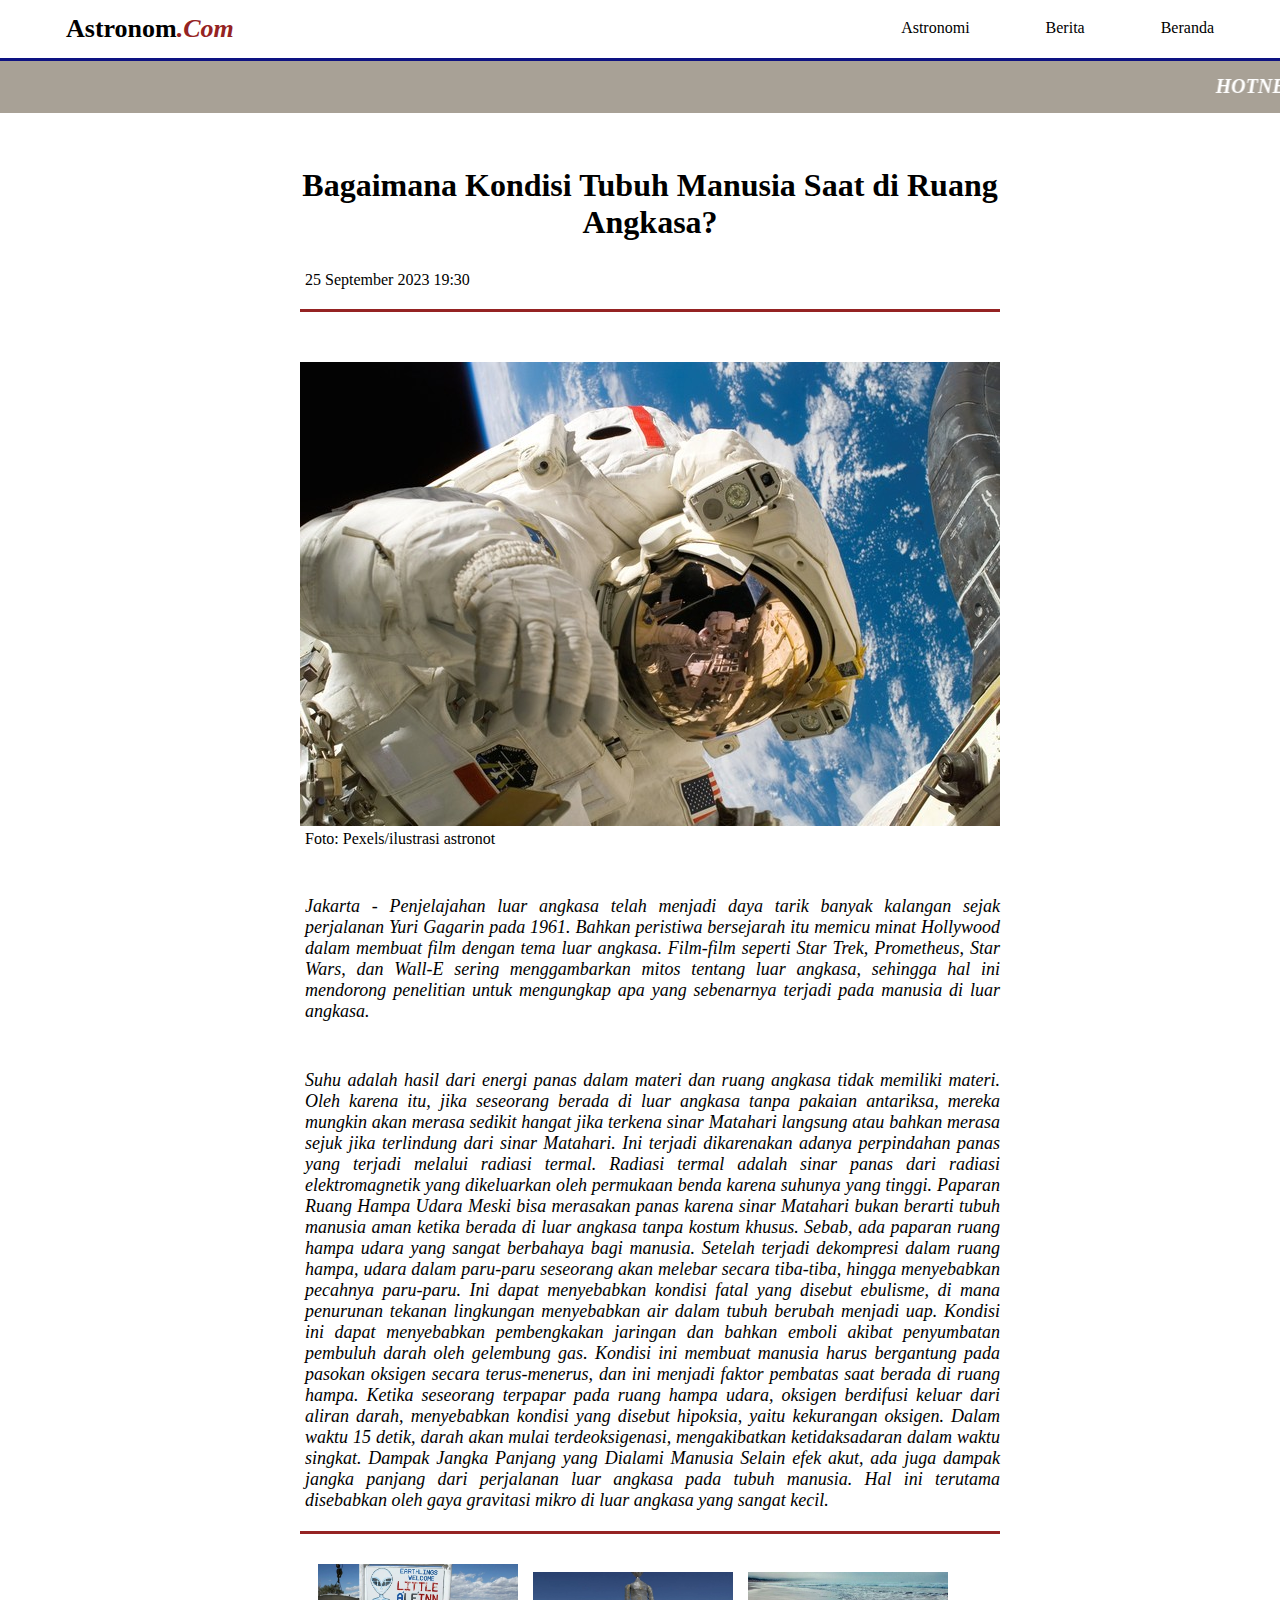
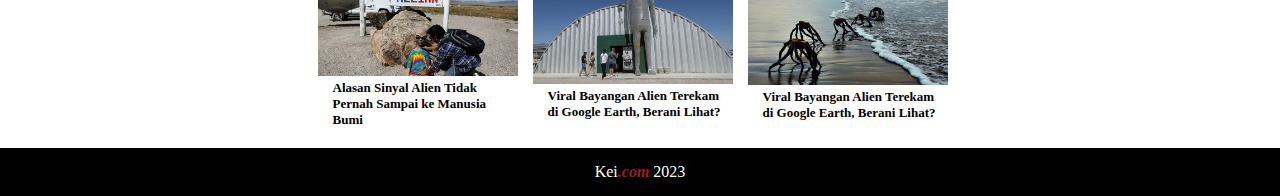
<file: nasa8.html>
<!DOCTYPE html>
<html>
<head>
	<title>Bagaimana Kondisi Tubuh Manusia Saat di Ruang Angkasa?</title>
	<style type="text/css">
		        * {
            margin: 0px;
        }

        body {
            font-family: product sans;
        }
        /* Style dasar untuk navbar */
        .navbar-brand {
            float: left;
            font-size: 26px;
            color: black;
            text-align: center;
            padding: 14px 16px;
            text-decoration: none;
            margin-left: 50px;
            font-weight: bold;
            
        }
        .navbar {
            background-color: white;
            
            border-bottom: #0D1282 solid;
            position: fixed;
            width: 100%;
        }

        /* Style untuk tautan pada navbar */
        .navbar a {
            float: right;
            font-size: 16px;
            text-align: center;
            padding: 14px 16px;
            text-decoration: none;
            padding-left: 10px;
            margin-right: 50px;

        }

        /* Style untuk tautan navbar ketika hover */
        .btn {
            color: black;
            margin-top: 5px;
        }
        .btn:hover {
            background-color: #952323;
            color: white;
            font-weight: bold;
            border-radius: 4px;
        }

        /* Menampilkan tautan navbar secara vertical pada layar kecil */
        @media screen and (max-width: 600px) {
            .navbar a {
                float: none;
                display: block;
                text-align: left;
            }
        }

        .active {
            margin-top: 5px;
            background-color: #952323;
            font-weight: bold;
            border-radius: 4px;
            color: white;
        }

        marquee {
            background-color: #A8A196;
            color: white;
            padding: 15px;
            font-size: 16px;
            font-style: italic;
            margin-top: 60px;
        }

        .container {
            display: flex;
            justify-content: center;
            align-items: center;
            text-align: center;
            width: 700px;
            margin-left: 300px;
            border-bottom: #952323 solid;
        }
        

        .cont-content {

        }

        .cont-judul {
            margin-bottom: 50px;
            border-bottom: #952323 solid;
        }

        .cont-content h1 {
            margin-top: 50px;
            margin-bottom: 30px;
        }

        .cont-content p {
            text-align: left;
            margin-left: 5px;
            margin-bottom: 20px;
        }

        .cont-isi p {
            font-style: italic;
            font-size: 18px;
            margin-top: 10px;
            text-align: justify;
        }

                .branda {
            display: flex;
            justify-content: center;
            align-items: center;
            text-align: center;
            width: 700px;
            margin-left: 220px;
            border-bottom: #952323 solid;
        }
        

        .content {

        }

        .judul {
            margin-bottom: 50px;
            border-bottom: #952323 solid;
        }

        .content h1 {
            margin-top: 50px;
            margin-bottom: 30px;
        }

        .content p {
            text-align: left;
            margin-left: 5px;
            margin-bottom: 20px;
        }

        .isi p {
            font-style: italic;
            font-size: 13px;
            margin-top: 10px;
        }



        .lainya {
            display: flex;
            justify-content: center;
            align-items: center;
            margin-top: 15px;
        }

        .card img{
            width: 200px;
            height: auto;
            margin-right: 15px;
        }
        .card-content a {
            text-decoration: none;
            color: black;
        }
        .card-content a h3 {
            
            width: 180px;
            font-size: 13px;
            margin-left: 15px;
        }

        .card-content a:hover {
            color: red;
        }
        
        .footer {
            color: white;
            text-align: center;
            padding: 15px;
            background-color: black;
            margin-top: 20px;
        }
	</style>
</head>
<body>
<!-- navbar -->

<div class="navbar">
    <div class="navbar-brand">
        <div class="first-name">Astronom<span style="color: #952323; font-style: italic;">.Com</span></div>
    </div>  
    <a href="index.html" class="btn">Beranda</a>
    <a href="news.html" class="btn">Berita</a>
    <a href="astronomi.html" class="btn">Astronomi</a>
</div>

<!-- akhir navbar -->

<!-- ticker -->

<marquee behavior="scroll" direction="left">
       <span style="font-weight: bold; font-size: 20px">HOTNEWS!!!</span> Penemuan Jasad Alien di Meksiko yang menggemparkan dunia??, Begini Kata NASA.
    </marquee>

<!-- akhir ticker -->

<!-- Branda -->
<div class="container">
    <div class="cont-content">
        <div class="cont-judul">
            <h1>Bagaimana Kondisi Tubuh Manusia Saat di Ruang Angkasa?</h1>
            <p>25 September 2023 19:30</p>
        </div>
        <div class="img">
            <img src="img/nasa9.jpg">
              <p>Foto: Pexels/ilustrasi astronot</p>
            <br>

        </div>
        <div class="cont-isi">
         <p>Jakarta - Penjelajahan luar angkasa telah menjadi daya tarik banyak kalangan sejak perjalanan Yuri Gagarin pada 1961. Bahkan peristiwa bersejarah itu memicu minat Hollywood dalam membuat film dengan tema luar angkasa.
Film-film seperti Star Trek, Prometheus, Star Wars, dan Wall-E sering menggambarkan mitos tentang luar angkasa, sehingga hal ini mendorong penelitian untuk mengungkap apa yang sebenarnya terjadi pada manusia di luar angkasa.</p>
	<br>
	<p>Suhu adalah hasil dari energi panas dalam materi dan ruang angkasa tidak memiliki materi. Oleh karena itu, jika seseorang berada di luar angkasa tanpa pakaian antariksa, mereka mungkin akan merasa sedikit hangat jika terkena sinar Matahari langsung atau bahkan merasa sejuk jika terlindung dari sinar Matahari.

Ini terjadi dikarenakan adanya perpindahan panas yang terjadi melalui radiasi termal. Radiasi termal adalah sinar panas dari radiasi elektromagnetik yang dikeluarkan oleh permukaan benda karena suhunya yang tinggi.

Paparan Ruang Hampa Udara
Meski bisa merasakan panas karena sinar Matahari bukan berarti tubuh manusia aman ketika berada di luar angkasa tanpa kostum khusus. Sebab, ada paparan ruang hampa udara yang sangat berbahaya bagi manusia.

Setelah terjadi dekompresi dalam ruang hampa, udara dalam paru-paru seseorang akan melebar secara tiba-tiba, hingga menyebabkan pecahnya paru-paru.

Ini dapat menyebabkan kondisi fatal yang disebut ebulisme, di mana penurunan tekanan lingkungan menyebabkan air dalam tubuh berubah menjadi uap. Kondisi ini dapat menyebabkan pembengkakan jaringan dan bahkan emboli akibat penyumbatan pembuluh darah oleh gelembung gas.

Kondisi ini membuat manusia harus bergantung pada pasokan oksigen secara terus-menerus, dan ini menjadi faktor pembatas saat berada di ruang hampa.

Ketika seseorang terpapar pada ruang hampa udara, oksigen berdifusi keluar dari aliran darah, menyebabkan kondisi yang disebut hipoksia, yaitu kekurangan oksigen. Dalam waktu 15 detik, darah akan mulai terdeoksigenasi, mengakibatkan ketidaksadaran dalam waktu singkat.

Dampak Jangka Panjang yang Dialami Manusia
Selain efek akut, ada juga dampak jangka panjang dari perjalanan luar angkasa pada tubuh manusia. Hal ini terutama disebabkan oleh gaya gravitasi mikro di luar angkasa yang sangat kecil.
</p>
        </div>
    </div>
 </div>


 <div class="lainya">
<div class="lainya">
    <div class="card">
        <img src="img/nasa7.jpeg">
        <div class="card-content">
        <a href=""><h3>Alasan Sinyal Alien Tidak Pernah Sampai ke Manusia Bumi</h3></a>
    </div>
    </div>
    <div class="card">
        <img src="img/nasa12.jpeg">
        <div class="card-content">
        <a href=""><h3>Viral Bayangan Alien Terekam di Google Earth, Berani Lihat?</h3></a>
    </div>
    </div>
    <div class="card">
        <img src="img/nasa13.jpeg">
        <div class="card-content">
        <a href=""><h3>Viral Bayangan Alien Terekam di Google Earth, Berani Lihat?</h3></a>
    </div>
    </div>
</div>
</div>

<div class="footer">
    <p>Kei<span style="color: #952323; font-style: italic; font-weight: bold">.com</span> 2023</p>
</div>
</body>
</html>
</file>
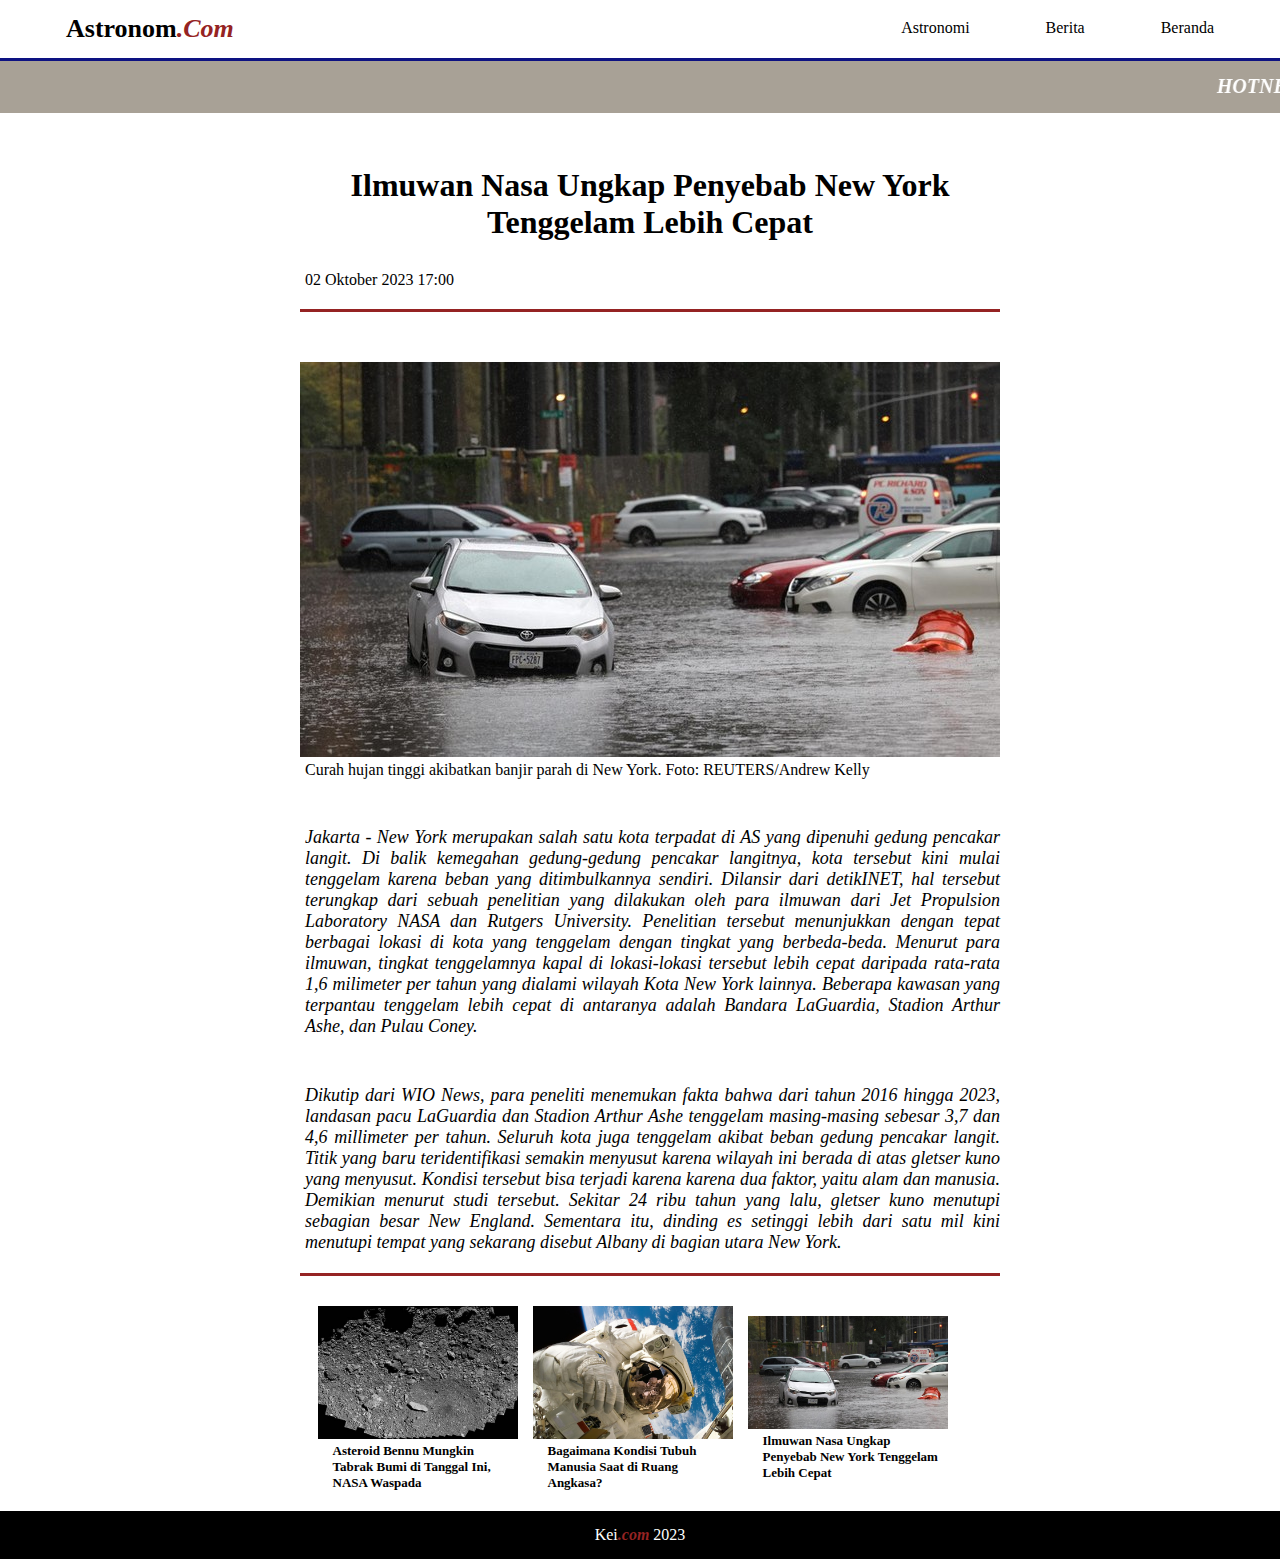
<file: nasa9.html>
<!DOCTYPE html>
<html>
<head>
	<title>Ilmuwan Nasa Ungkap Penyebab New York Tenggelam Lebih Cepat</title>
	<style type="text/css">
		        * {
            margin: 0px;
        }

        body {
            font-family: product sans;
        }
        /* Style dasar untuk navbar */
        .navbar-brand {
            float: left;
            font-size: 26px;
            color: black;
            text-align: center;
            padding: 14px 16px;
            text-decoration: none;
            margin-left: 50px;
            font-weight: bold;
            
        }
        .navbar {
            background-color: white;
            
            border-bottom: #0D1282 solid;
            position: fixed;
            width: 100%;
        }

        /* Style untuk tautan pada navbar */
        .navbar a {
            float: right;
            font-size: 16px;
            text-align: center;
            padding: 14px 16px;
            text-decoration: none;
            padding-left: 10px;
            margin-right: 50px;

        }

        /* Style untuk tautan navbar ketika hover */
        .btn {
            color: black;
            margin-top: 5px;
        }
        .btn:hover {
            background-color: #952323;
            color: white;
            font-weight: bold;
            border-radius: 4px;
        }

        /* Menampilkan tautan navbar secara vertical pada layar kecil */
        @media screen and (max-width: 600px) {
            .navbar a {
                float: none;
                display: block;
                text-align: left;
            }
        }

        .active {
            margin-top: 5px;
            background-color: #952323;
            font-weight: bold;
            border-radius: 4px;
            color: white;
        }

        marquee {
            background-color: #A8A196;
            color: white;
            padding: 15px;
            font-size: 16px;
            font-style: italic;
            margin-top: 60px;
        }

        .container {
            display: flex;
            justify-content: center;
            align-items: center;
            text-align: center;
            width: 700px;
            margin-left: 300px;
            border-bottom: #952323 solid;
        }
        

        .cont-content {

        }

        .cont-judul {
            margin-bottom: 50px;
            border-bottom: #952323 solid;
        }

        .cont-content h1 {
            margin-top: 50px;
            margin-bottom: 30px;
        }

        .cont-content p {
            text-align: left;
            margin-left: 5px;
            margin-bottom: 20px;
        }

        .cont-isi p {
            font-style: italic;
            font-size: 18px;
            margin-top: 10px;
            text-align: justify;
        }

                .branda {
            display: flex;
            justify-content: center;
            align-items: center;
            text-align: center;
            width: 700px;
            margin-left: 220px;
            border-bottom: #952323 solid;
        }
        

        .content {

        }

        .judul {
            margin-bottom: 50px;
            border-bottom: #952323 solid;
        }

        .content h1 {
            margin-top: 50px;
            margin-bottom: 30px;
        }

        .content p {
            text-align: left;
            margin-left: 5px;
            margin-bottom: 20px;
        }

        .isi p {
            font-style: italic;
            font-size: 13px;
            margin-top: 10px;
        }



        .lainya {
            display: flex;
            justify-content: center;
            align-items: center;
            margin-top: 15px;
        }

        .card img{
            width: 200px;
            height: auto;
            margin-right: 15px;
        }
        .card-content a {
            text-decoration: none;
            color: black;
        }
        .card-content a h3 {
            
            width: 180px;
            font-size: 13px;
            margin-left: 15px;
        }

        .card-content a:hover {
            color: red;
        }
        
        .footer {
            color: white;
            text-align: center;
            padding: 15px;
            background-color: black;
            margin-top: 20px;
        }
	</style>
</head>
<body>
<!-- navbar -->

<div class="navbar">
    <div class="navbar-brand">
        <div class="first-name">Astronom<span style="color: #952323; font-style: italic;">.Com</span></div>
    </div>  
    <a href="index.html" class="btn">Beranda</a>
    <a href="news.html" class="btn">Berita</a>
    <a href="astronomi.html" class="btn">Astronomi</a>
</div>

<!-- akhir navbar -->

<!-- ticker -->

<marquee behavior="scroll" direction="left">
       <span style="font-weight: bold; font-size: 20px">HOTNEWS!!!</span> Penemuan Jasad Alien di Meksiko yang menggemparkan dunia??, Begini Kata NASA.
    </marquee>

<!-- akhir ticker -->

<!-- Branda -->
<div class="container">
    <div class="cont-content">
        <div class="cont-judul">
            <h1>Ilmuwan Nasa Ungkap Penyebab New York Tenggelam Lebih Cepat</h1>
            <p>02 Oktober 2023 17:00</p>
        </div>
        <div class="img">
            <img src="img/nasa10.jpeg">
              <p>Curah hujan tinggi akibatkan banjir parah di New York. Foto: REUTERS/Andrew Kelly</p>
            <br>

        </div>
        <div class="cont-isi">
         <p>

Jakarta - New York merupakan salah satu kota terpadat di AS yang dipenuhi gedung pencakar langit. Di balik kemegahan gedung-gedung pencakar langitnya, kota tersebut kini mulai tenggelam karena beban yang ditimbulkannya sendiri.
Dilansir dari detikINET, hal tersebut terungkap dari sebuah penelitian yang dilakukan oleh para ilmuwan dari Jet Propulsion Laboratory NASA dan Rutgers University. Penelitian tersebut menunjukkan dengan tepat berbagai lokasi di kota yang tenggelam dengan tingkat yang berbeda-beda.

Menurut para ilmuwan, tingkat tenggelamnya kapal di lokasi-lokasi tersebut lebih cepat daripada rata-rata 1,6 milimeter per tahun yang dialami wilayah Kota New York lainnya. Beberapa kawasan yang terpantau tenggelam lebih cepat di antaranya adalah Bandara LaGuardia, Stadion Arthur Ashe, dan Pulau Coney.</p>
	<br>
	<p>
Dikutip dari WIO News, para peneliti menemukan fakta bahwa dari tahun 2016 hingga 2023, landasan pacu LaGuardia dan Stadion Arthur Ashe tenggelam masing-masing sebesar 3,7 dan 4,6 millimeter per tahun.

Seluruh kota juga tenggelam akibat beban gedung pencakar langit. Titik yang baru teridentifikasi semakin menyusut karena wilayah ini berada di atas gletser kuno yang menyusut.

Kondisi tersebut bisa terjadi karena karena dua faktor, yaitu alam dan manusia. Demikian menurut studi tersebut.

Sekitar 24 ribu tahun yang lalu, gletser kuno menutupi sebagian besar New England. Sementara itu, dinding es setinggi lebih dari satu mil kini menutupi tempat yang sekarang disebut Albany di bagian utara New York.
</p>
        </div>
    </div>
 </div>


 <div class="lainya">
<div class="lainya">
    <div class="card">
        <img src="img/nasa8.jpeg">
        <div class="card-content">
         <a href="nasa7.html"><h3>Asteroid Bennu Mungkin Tabrak Bumi di Tanggal Ini, NASA Waspada</h3></a>
    </div>
    </div>
    <div class="card">
        <img src="img/nasa9.jpg">
        <div class="card-content">
        <a href="nasa8.html"><h3>Bagaimana Kondisi Tubuh Manusia Saat di Ruang Angkasa?</h3></a>
    </div>
    </div>
    <div class="card">
        <img src="img/nasa10.jpeg">
        <div class="card-content">
        <a href="nasa9.html"><h3>Ilmuwan Nasa Ungkap Penyebab New York Tenggelam Lebih Cepat</h3></a>
    </div>
    </div>
</div>
</div>

<div class="footer">
    <p>Kei<span style="color: #952323; font-style: italic; font-weight: bold">.com</span> 2023</p>
</div>
</body>
</html>
</file>
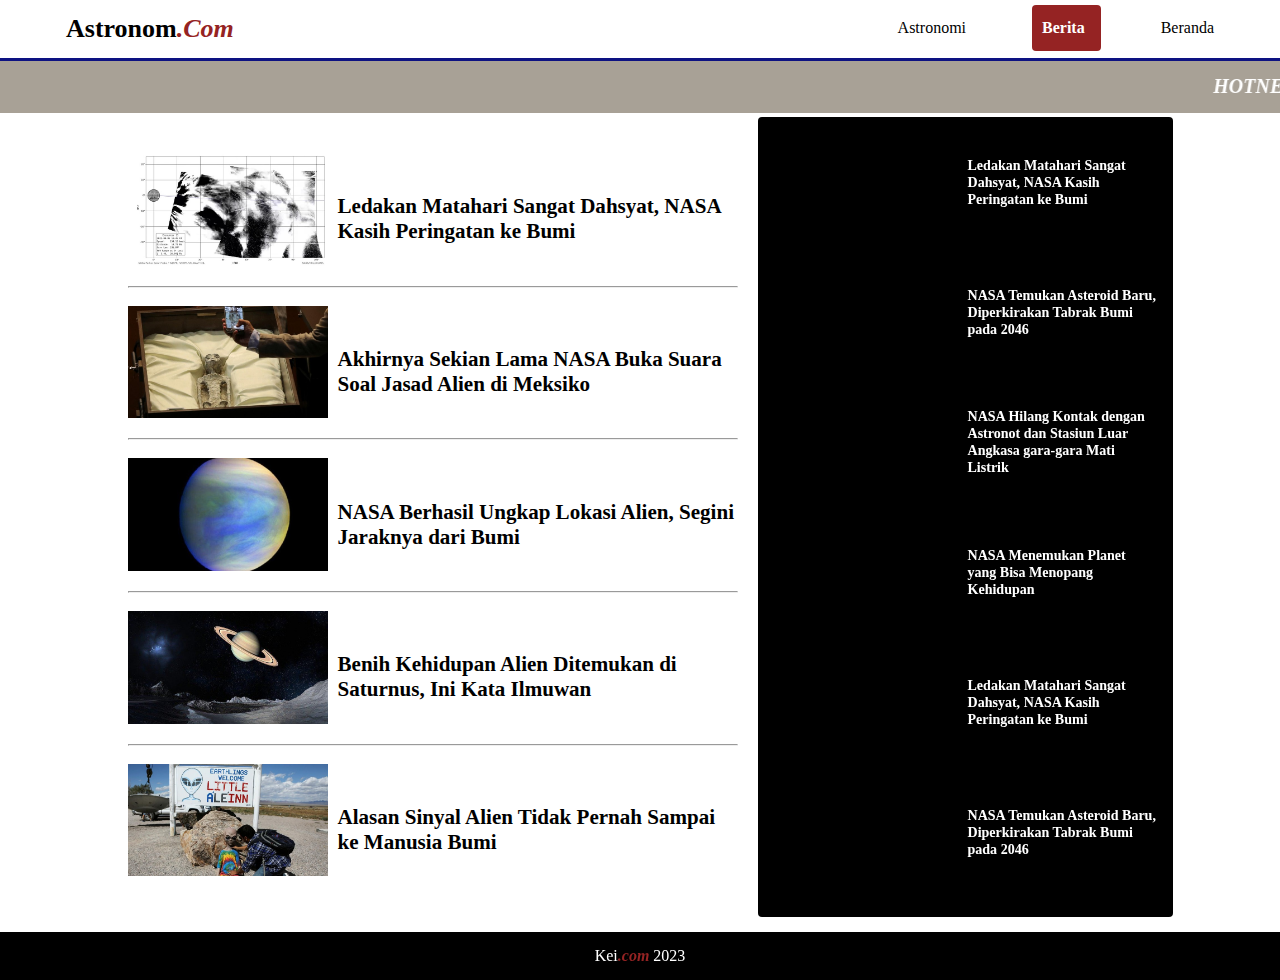
<file: news.html>
<!DOCTYPE html>
<html>
<head>
	<title>News</title>
	<style type="text/css">
		        * {
            margin: 0px;
        }

        body {
            font-family: product sans;
        }
        /* Style dasar untuk navbar */
        .navbar-brand {
            float: left;
            font-size: 26px;
            color: black;
            text-align: center;
            padding: 14px 16px;
            text-decoration: none;
            margin-left: 50px;
            font-weight: bold;
            
        }
        .navbar {
            background-color: white;
            
            border-bottom: #0D1282 solid;
            position: fixed;
            width: 100%;
        }

        /* Style untuk tautan pada navbar */
        .navbar a {
            float: right;
            font-size: 16px;
            text-align: center;
            padding: 14px 16px;
            text-decoration: none;
            padding-left: 10px;
            margin-right: 50px;

        }

        /* Style untuk tautan navbar ketika hover */
        .btn {
            color: black;
            margin-top: 5px;
        }
        .btn:hover {
            background-color: #952323;
            color: white;
            font-weight: bold;
            border-radius: 4px;
        }

        /* Menampilkan tautan navbar secara vertical pada layar kecil */
        @media screen and (max-width: 600px) {
            .navbar a {
                float: none;
                display: block;
                text-align: left;
            }
        }

        .active {
            margin-top: 5px;
            background-color: #952323;
            font-weight: bold;
            border-radius: 4px;
            color: white;
        }

        marquee {
            background-color: #A8A196;
            color: white;
            padding: 15px;
            font-size: 16px;
            font-style: italic;
            margin-top: 60px;
        }
        .branda {
            display: flex;
            justify-content: center;
            align-items: center;
            width: 600px;
            margin-left: 200px;
        }

        .sidebar {
            margin-left: 300px;
            margin-top: 20px:;
        }


        .sidebar-judul h1{
            font-size: 25px;
            margin-bottom: 50px;
        }

        .sidebar-body {
            display: flex;
            justify-content: center;
            align-items: center;
        }

        .sidebar img {
            width: 200px;
            height: auto;
            margin-bottom: 20PX;
        }

        .sidebar-body a {
            margin-left: 10px;
            width: 400px;
            text-decoration: none;
            color: black;
            font-size: 18px;
            text-align: left;
        }

        .sidebar-body a:hover {
            color: red;
        }


        .tube {
            width: 400px;
            height: 800px;
            margin-left: 20px;
            margin-top: 30px:;
            background-color: black;
            display: inline-block;
            border-radius: 4px;
            padding-right: 15px;
            margin-bottom: 15px;
        }

        .tube-body a h3 {
            color: white;
        }

        .tube-judul h1{
            font-size: 20px;
            margin-bottom: 50px;
        }

        .tube-body {
            display: flex;
            justify-content: center;
            align-items: center;
        }

        .tube-body a {
            margin-left: 10px;
            width: 200px;
            text-decoration: none;
            color: black;
            font-size: 12px;
            text-align: left;
            margin-top: 50px;
        }

        .tube-body a h3:hover {
            color: #A8A196;
        }

        iframe {
            margin-top: 20px;
            margin-left: 50px;
            margin-bottom: 20px;
        }


        .footer {
            color: white;
            text-align: center;
            padding: 15px;

            
        }

        .tube-body h3 {
            margin-top: -50px;
        }
	</style>
</head>
<body>
<!-- navbar -->

<div class="navbar">
    <div class="navbar-brand">
        <div class="first-name">Astronom<span style="color: #952323; font-style: italic;">.Com</span></div>
    </div>  
    <a href="index.html" class="btn">Beranda</a>
    <a href="news.html" class="active">Berita</a>
    <a href="astronomi.html" class="btn">Astronomi</a>
</div>

<!-- akhir navbar -->

<!-- ticker -->

<marquee behavior="scroll" direction="left">
       <span style="font-weight: bold; font-size: 20px">HOTNEWS!!!</span> Penemuan Jasad Alien di Meksiko yang menggemparkan dunia??, Begini Kata NASA.
    </marquee>

<!-- akhir ticker -->



<div class="branda">
    <div class="content">
    <div class="sidebar">
        <div class="sidebar-body">
       <img src="img/nasa2.png">
<a href="nasa1.html"><h3>Ledakan Matahari Sangat Dahsyat, NASA Kasih Peringatan ke Bumi</h3></a>
    </div>
    <hr>
    <br>
    <div class="sidebar-body">
       <img src="img/nasa3.jpeg">
 <a href="nasa2.html"><h3>Akhirnya Sekian Lama NASA Buka Suara Soal Jasad Alien di Meksiko</h3></a>
    </div>
    <hr>
    <br>
    <div class="sidebar-body">
       <img src="img/nasa4.png">
<a href="nasa3.html"><h3>NASA Berhasil Ungkap Lokasi Alien, Segini Jaraknya dari Bumi</h3></a>
    </div>
    <hr>
    <br>
     <div class="sidebar-body">
       <img src="img/nasa5.jpeg">
<a href="nasa4.html"><h3>Benih Kehidupan Alien Ditemukan di Saturnus, Ini Kata Ilmuwan</h3></a>
    </div>
    <hr>
    <br>
    <div class="sidebar-body">
        
         <img src="img/nasa7.jpeg">
<a href="nasa5.html"><h3>Alasan Sinyal Alien Tidak Pernah Sampai ke Manusia Bumi</h3></a>
    </div>
    </div>
    </div>
     <div class="tube">
        <div class="tube-judul">
        </div>
        <div class="tube-body">
        <iframe width="150" height="90" src="https://www.youtube.com/embed/p0xG1pcDcSA?si=z_pBvuC6o4WVFaYq" title="YouTube video player" frameborder="0" allow="accelerometer; autoplay; clipboard-write; encrypted-media; gyroscope; picture-in-picture; web-share" allowfullscreen></iframe>
         <a href=""><h3>Ledakan Matahari Sangat Dahsyat, NASA Kasih Peringatan ke Bumi</h3></a>
    </div>
    <div class="tube-body">
        <iframe width="150" height="90" src="https://www.youtube.com/embed/7iKaOPW6u6k?si=1UO_0MMNFiYW4nfP" title="YouTube video player" frameborder="0" allow="accelerometer; autoplay; clipboard-write; encrypted-media; gyroscope; picture-in-picture; web-share" allowfullscreen></iframe>
         <a href=""><h3>NASA Temukan Asteroid Baru, Diperkirakan Tabrak Bumi pada 2046</h3></a>
    </div>
    <div class="tube-body">
        <iframe width="150" height="90" src="https://www.youtube.com/embed/udrESGKo9vg?si=usV_DkXKLk-iVSp9" title="YouTube video player" frameborder="0" allow="accelerometer; autoplay; clipboard-write; encrypted-media; gyroscope; picture-in-picture; web-share" allowfullscreen></iframe>
         <a href=""><h3>NASA Hilang Kontak dengan Astronot dan Stasiun Luar Angkasa gara-gara Mati Listrik</h3></a>
    </div>
     <div class="tube-body">
        <iframe width="150" height="90" src="https://www.youtube.com/embed/l1DwIcwObZI?si=c_0qi_jSpG2okS_z" title="YouTube video player" frameborder="0" allow="accelerometer; autoplay; clipboard-write; encrypted-media; gyroscope; picture-in-picture; web-share" allowfullscreen></iframe>
         <a href=""><h3>NASA Menemukan Planet yang Bisa Menopang Kehidupan</h3></a>
    </div>
    <div class="tube-body">
        <iframe width="150" height="90" src="https://www.youtube.com/embed/p0xG1pcDcSA?si=z_pBvuC6o4WVFaYq" title="YouTube video player" frameborder="0" allow="accelerometer; autoplay; clipboard-write; encrypted-media; gyroscope; picture-in-picture; web-share" allowfullscreen></iframe>
         <a href=""><h3>Ledakan Matahari Sangat Dahsyat, NASA Kasih Peringatan ke Bumi</h3></a>
    </div>
    <div class="tube-body">
        <iframe width="150" height="90" src="https://www.youtube.com/embed/7iKaOPW6u6k?si=1UO_0MMNFiYW4nfP" title="YouTube video player" frameborder="0" allow="accelerometer; autoplay; clipboard-write; encrypted-media; gyroscope; picture-in-picture; web-share" allowfullscreen></iframe>
         <a href=""><h3>NASA Temukan Asteroid Baru, Diperkirakan Tabrak Bumi pada 2046</h3></a>
    </div>
</div>
</div>

<div class="footer" style="background-color: black">
    <p>Kei<span style="color: #952323; font-style: italic; font-weight: bold">.com</span> 2023</p>
</div>
</body>
</html>
</file>
<file: style.css>
* {
            margin: 0px;
        }

        body {
            font-family: product sans;
        }
        /* Style dasar untuk navbar */
        .navbar-brand {
            float: left;
            font-size: 26px;
            color: black;
            text-align: center;
            padding: 14px 16px;
            text-decoration: none;
            margin-left: 50px;
            font-weight: bold;
            
        }
        .navbar {
            background-color: white;
            
            border-bottom: #0D1282 solid;
            position: fixed;
            width: 100%;
        }

        /* Style untuk tautan pada navbar */
        .navbar a {
            float: right;
            font-size: 16px;
            text-align: center;
            padding: 14px 16px;
            text-decoration: none;
            padding-left: 10px;
            margin-right: 50px;

        }

        /* Style untuk tautan navbar ketika hover */
        .btn {
            color: black;
            margin-top: 5px;
        }
        .btn:hover {
            background-color: #952323;
            color: white;
            font-weight: bold;
            border-radius: 4px;
        }

        /* Menampilkan tautan navbar secara vertical pada layar kecil */
        @media screen and (max-width: 600px) {
            .navbar a {
                float: none;
                display: block;
                text-align: left;
            }
        }

        .active {
            margin-top: 5px;
            background-color: #952323;
            font-weight: bold;
            border-radius: 4px;
            color: white;
        }

        marquee {
            background-color: #A8A196;
            color: white;
            padding: 15px;
            font-size: 16px;
            font-style: italic;
            margin-top: 60px;
        }
/* 
        marquee {
            background-color: #A8A196;
            color: white;
            padding: 15px;
            font-size: 16px;
            font-style: italic;
            position: fixed;
            margin-top: 13px;
        }
        */

        .branda {
            display: flex;
            justify-content: center;
            align-items: center;
            width: 700px;
            margin-left: 100px;
        }

        .sidebar {
            width: 500px
            height: 900px;
            margin-left: 20px;
            margin-top: 20px:;
            background-color: black;
            display: inline-block;
            border-radius: 4px;
            padding-right: 15px;
        }


        .sidebar-judul h1{
            color: white;
            font-size: 25px;
            margin-bottom: 50px;
            margin-top: 15px;
        }

        .sidebar-body {
            display: flex;
            justify-content: center;
            align-items: center;
        }

        .sidebar-body a {
            color: white;
            margin-left: 10px;
            width: 200px;
            text-decoration: none;
            color: black;
            font-size: 12px;
            text-align: left;
        }

        .sidebar-body a h3 {
            color: white;
        }

        .sidebar-body a h3:hover {
            color: #A8A196;
        }


        iframe {
            margin-left: 10px;
            margin-bottom: 20px;
        }

        .branda {
            display: flex;
            justify-content: center;
            align-items: center;
            text-align: center;
            width: 700px;
            margin-left: 260px;
            border-bottom: #952323 solid;
        }
        

        .content {

        }

        .judul {
            margin-bottom: 50px;
            border-bottom: #952323 solid;
        }

        .content h1 {
            margin-top: 50px;
            margin-bottom: 30px;
        }

        .content p {
            text-align: left;
            margin-left: 5px;
            margin-bottom: 20px;
        }

        .isi p {
            font-style: italic;
            font-size: 13px;
            margin-top: 10px;
        }



        .lainya {
            display: flex;
            justify-content: center;
            align-items: center;
            margin-top: 15px;
        }

        .card img{
            width: 200px;
            height: auto;
            margin-right: 15px;
        }
        .card-content a {
            text-decoration: none;
            color: black;
        }
        .card-content a h3 {
            
            width: 180px;
            font-size: 13px;
            margin-left: 15px;
        }

        .card-content a:hover {
            color: red;
        }
        .footer {
            margin-top: 20px;
            color: white;
            text-align: center;
            padding: 15px;
            background-color: black
        }
</file>
